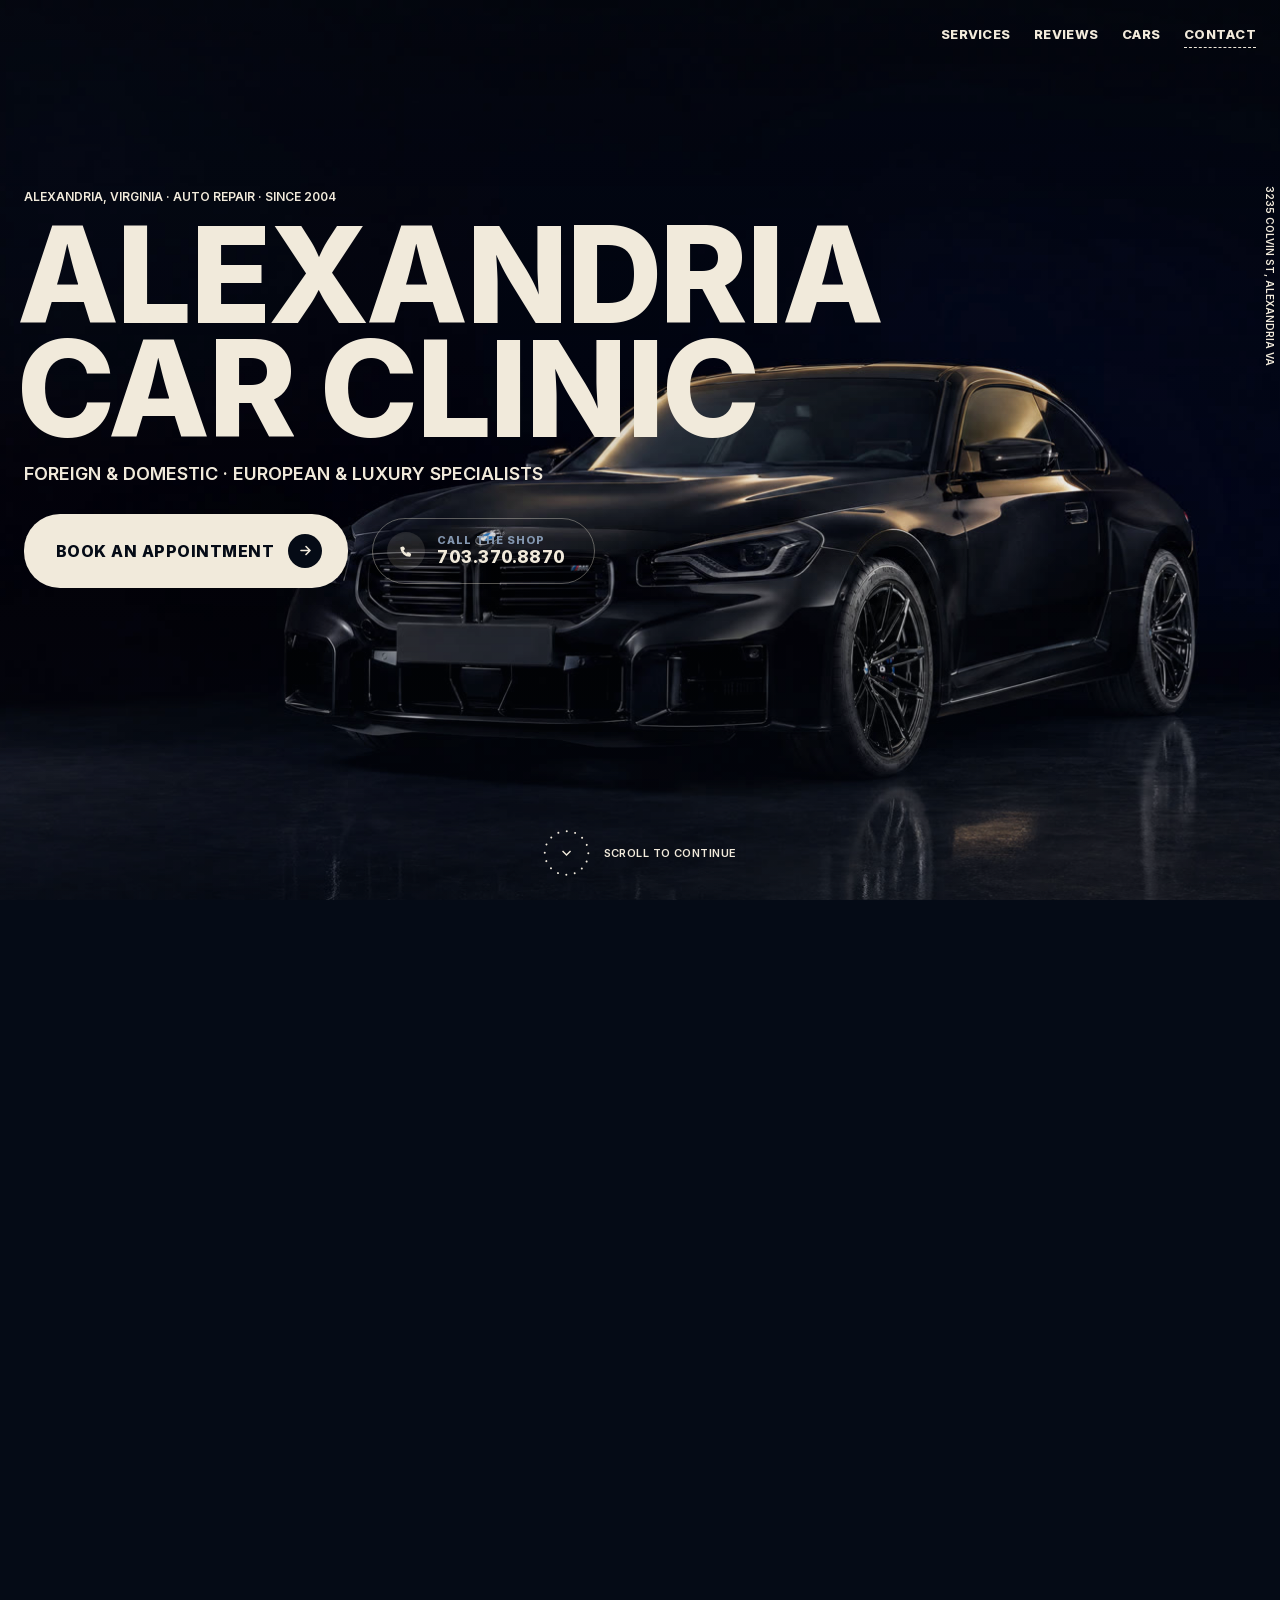
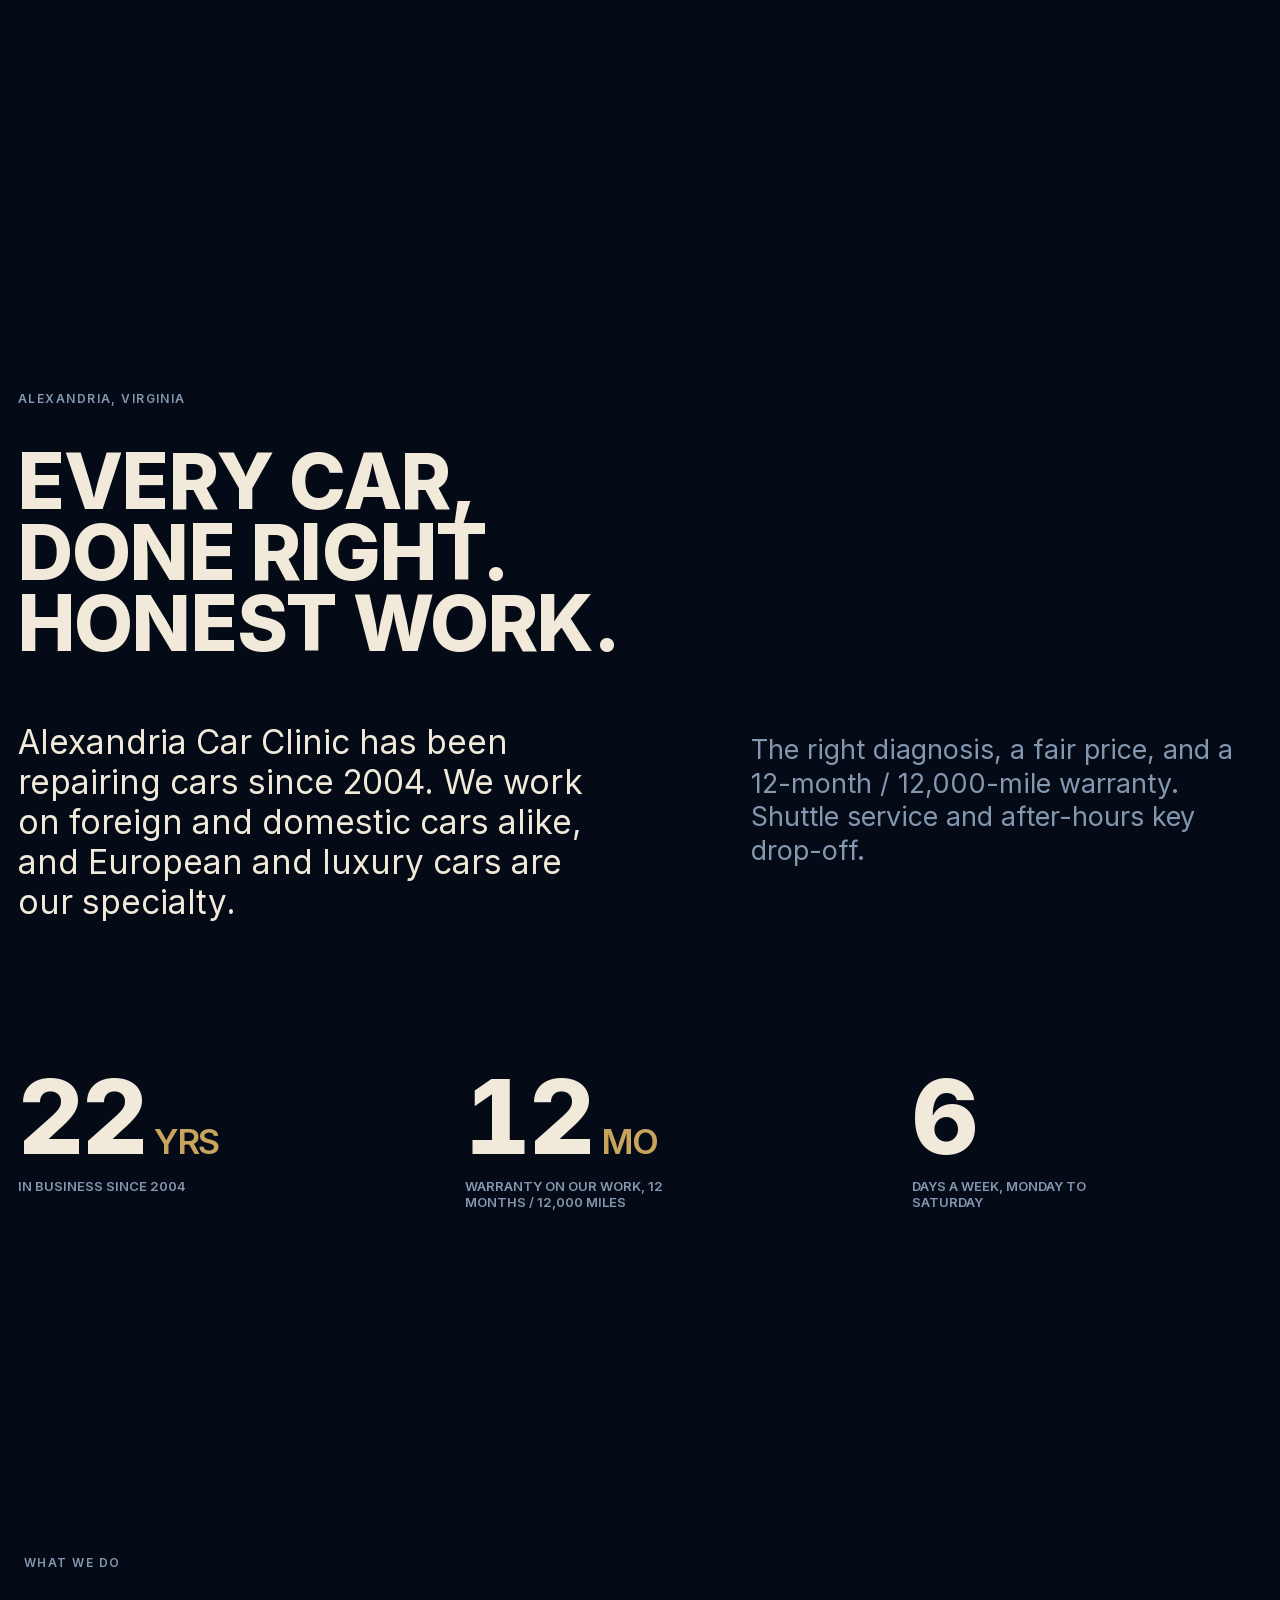
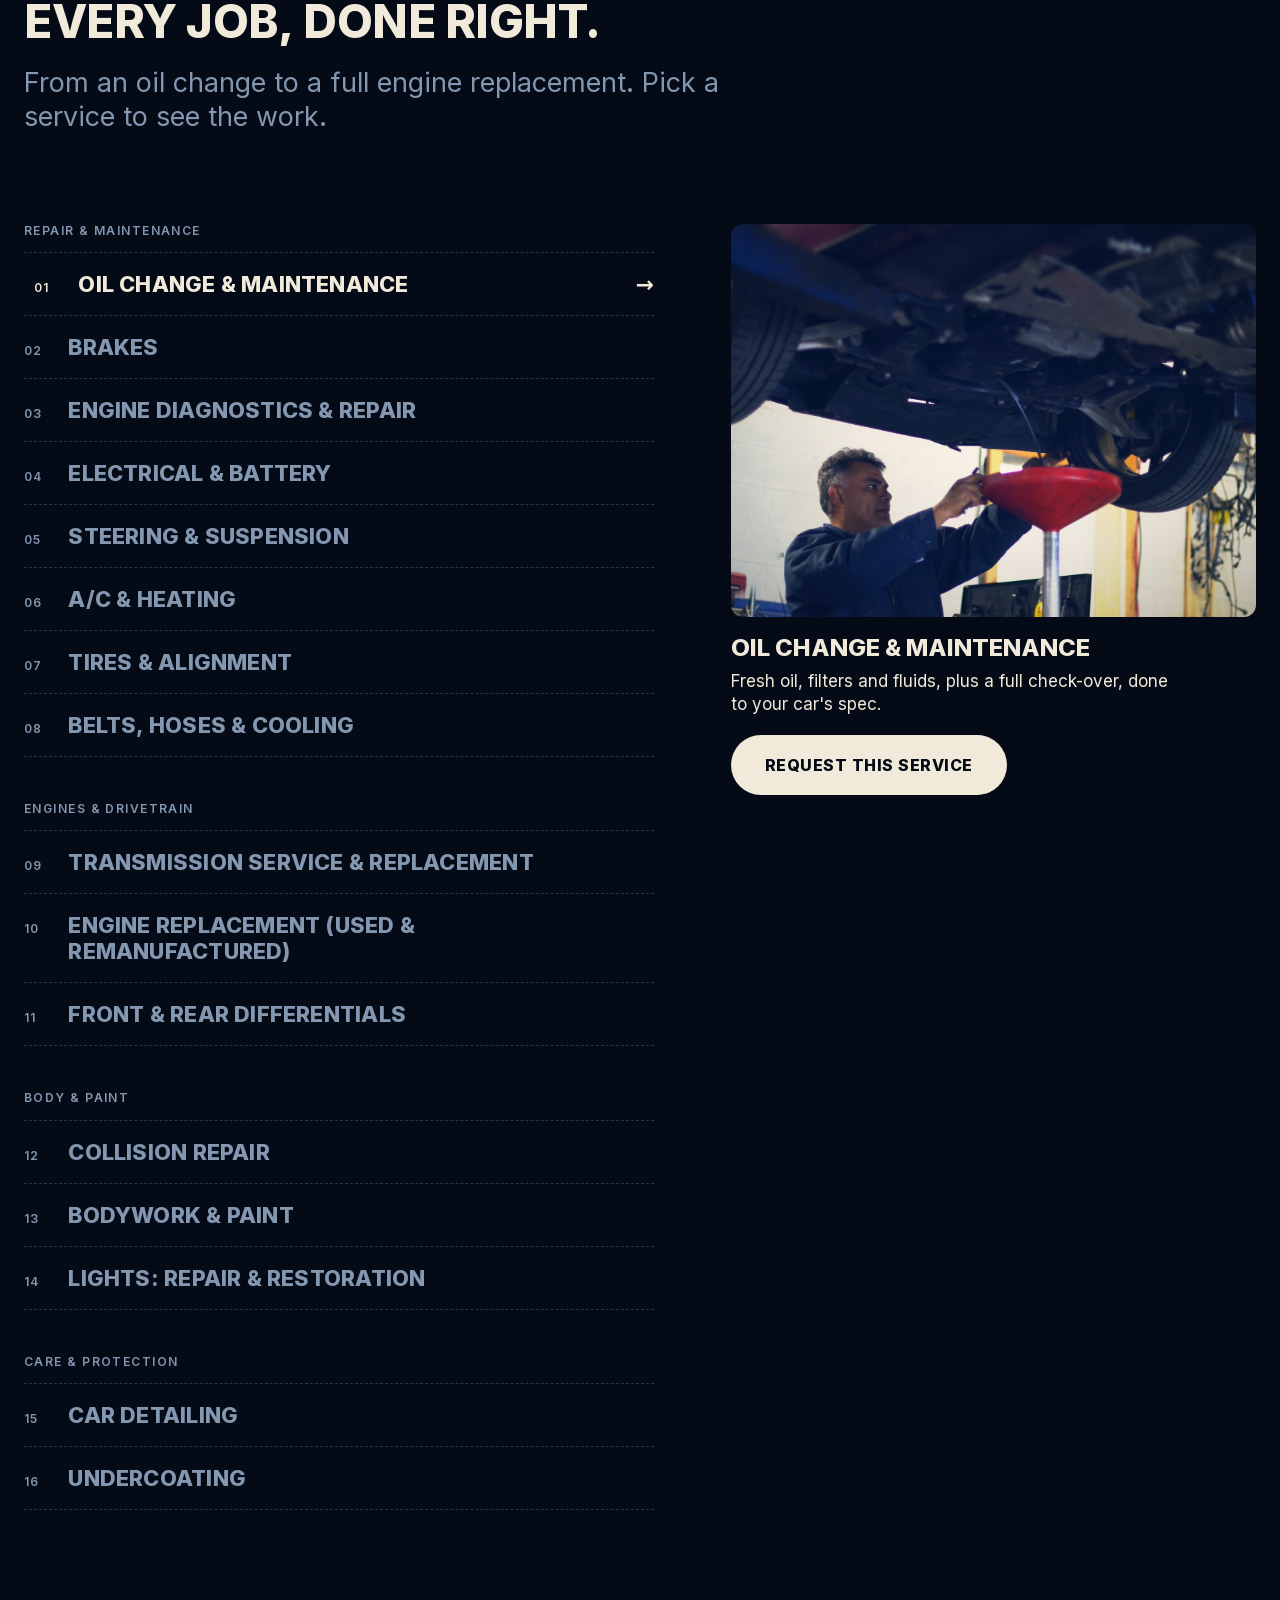
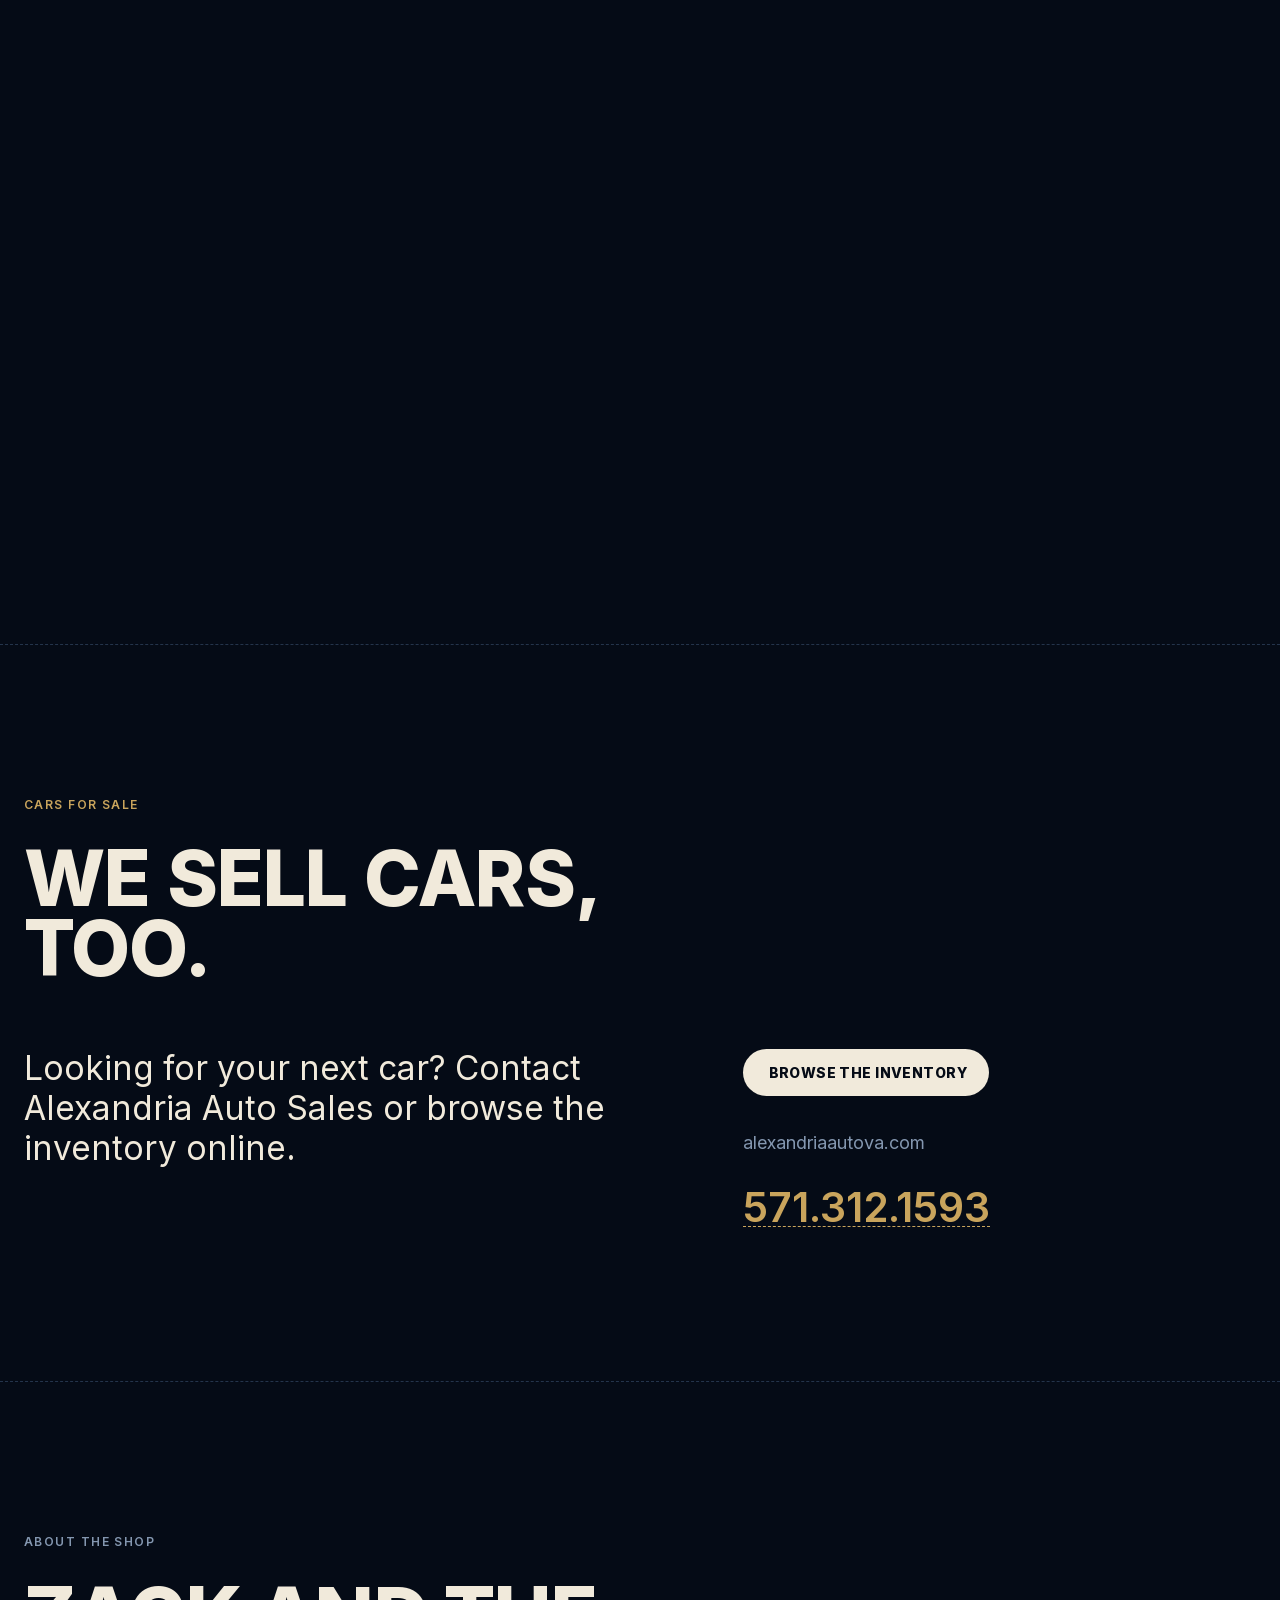
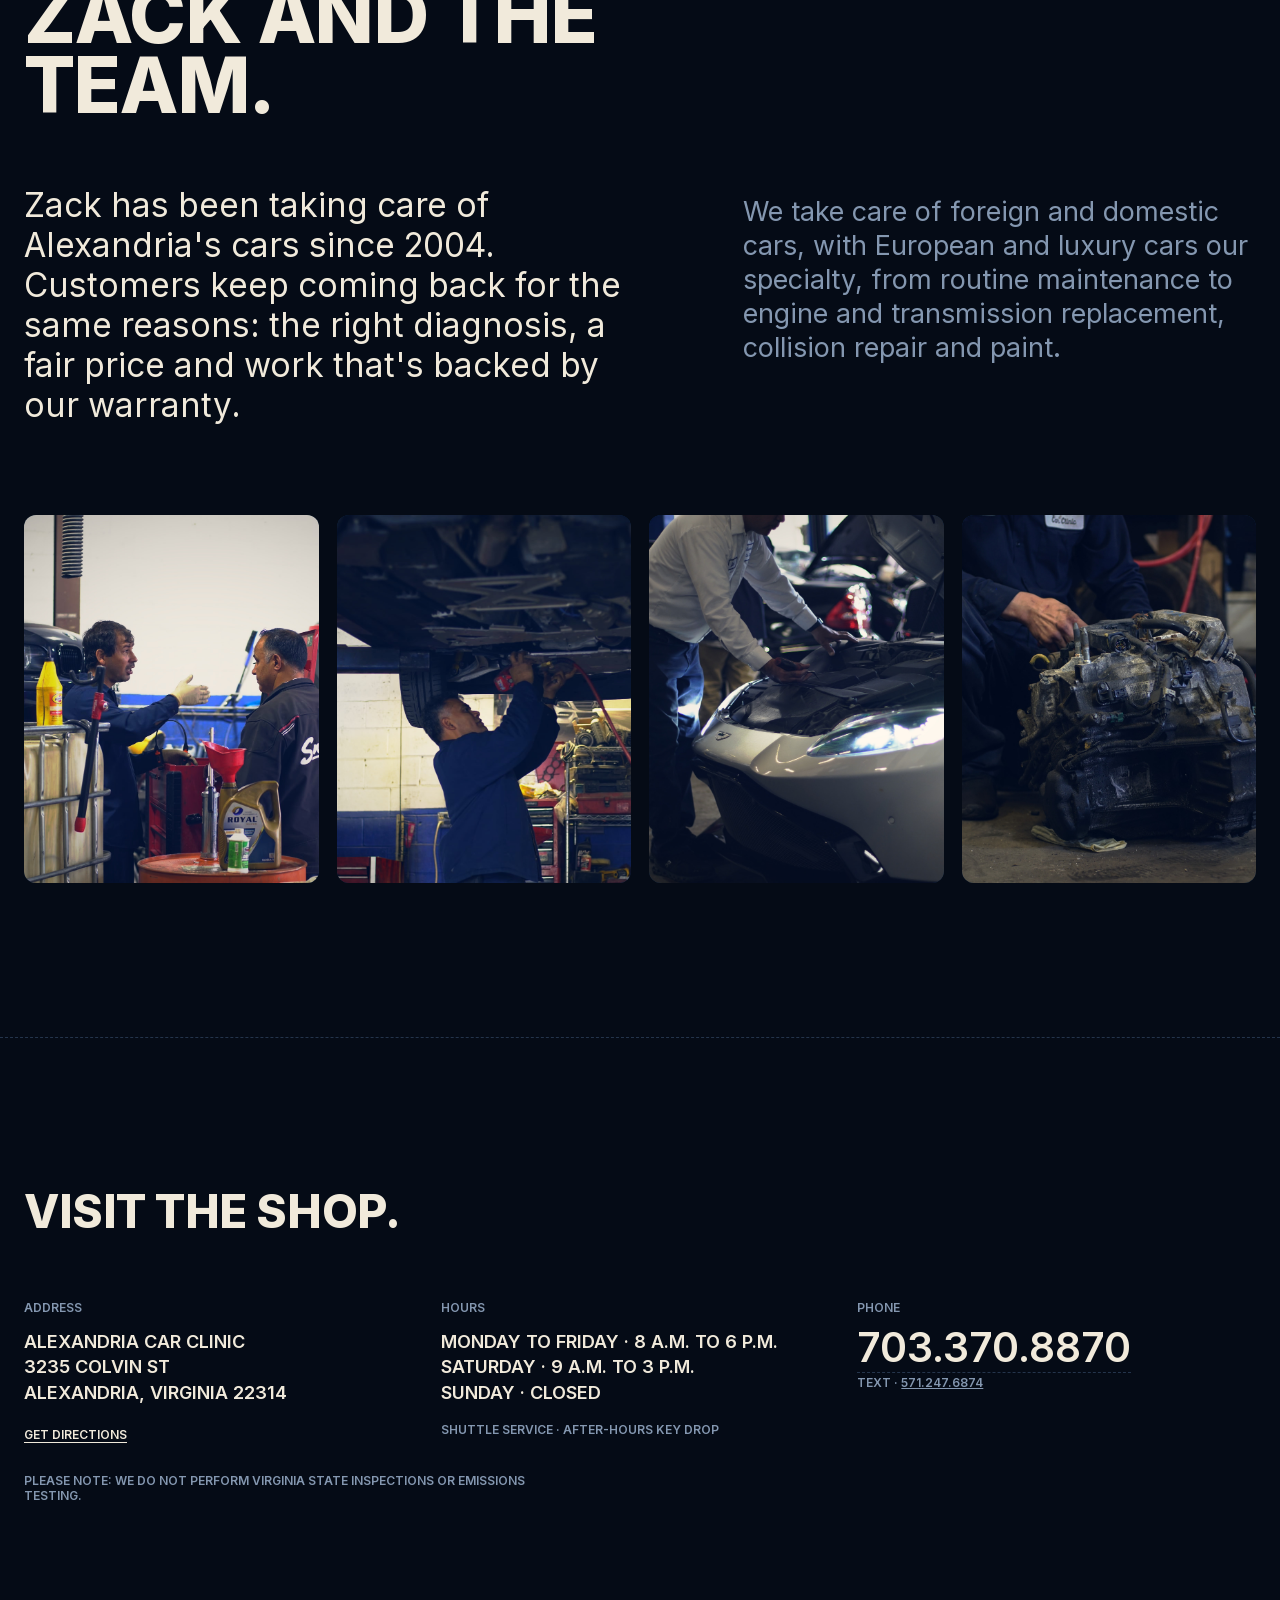
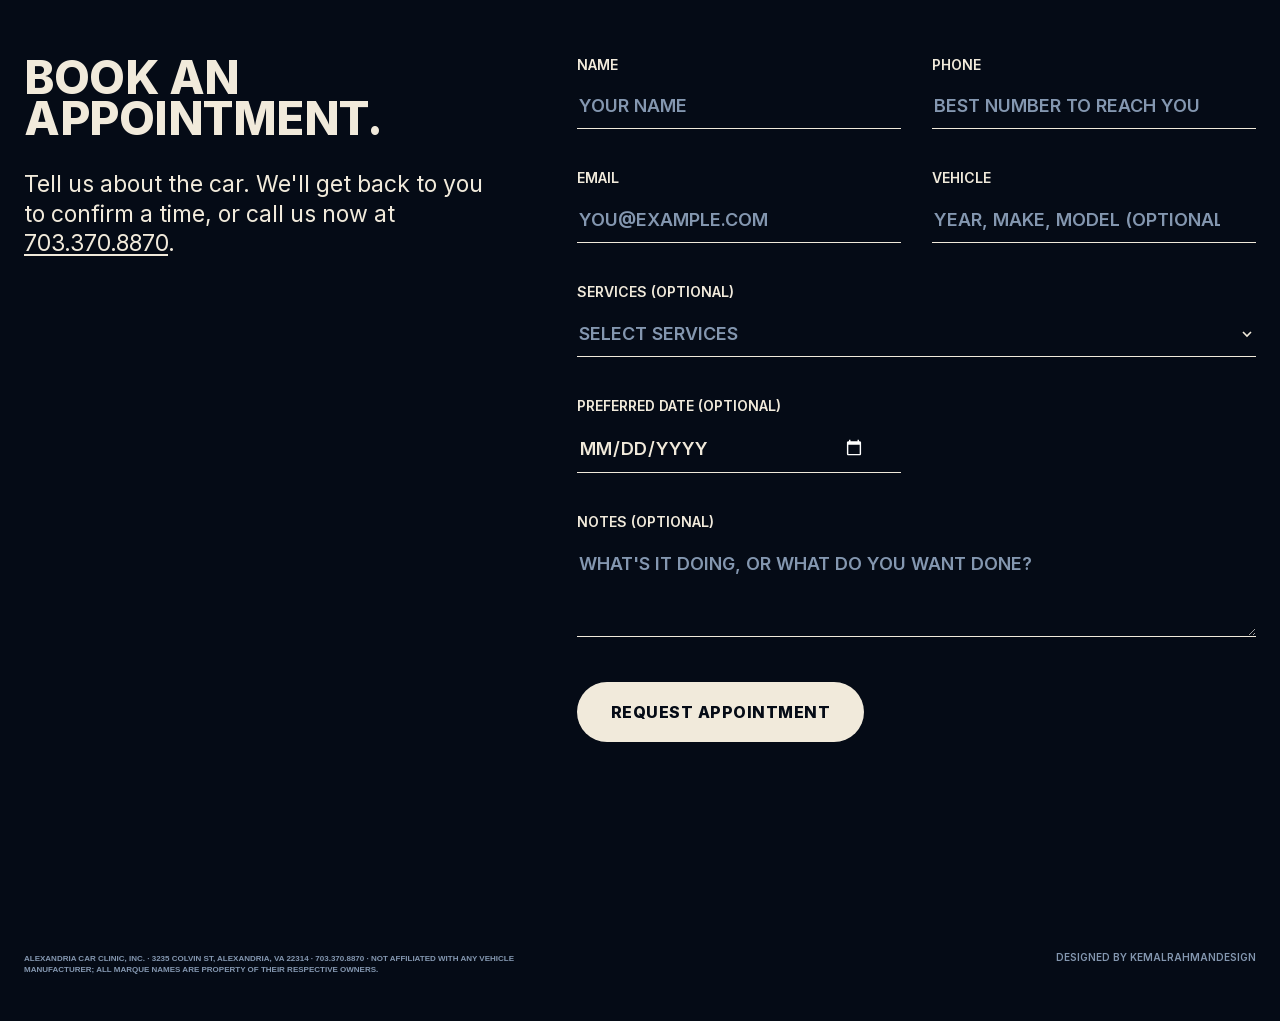
<file: index.html>
<!doctype html>
<html lang="en">
<head>
  <meta charset="utf-8">
  <meta name="viewport" content="width=device-width, initial-scale=1, viewport-fit=cover">
  <title>Alexandria Car Clinic | Auto Repair in Alexandria, VA, European &amp; Luxury Specialists</title>
  <meta name="description" content="Alexandria Car Clinic: auto repair in Alexandria, Virginia since 2004. Foreign and domestic cars, with European and luxury cars our specialty. 12-month / 12,000-mile warranty. Call 703.370.8870.">
  <link rel="canonical" href="https://alexandriacarclinic.com/">
  <meta property="og:type" content="website">
  <meta property="og:title" content="Alexandria Car Clinic, Auto Repair in Alexandria, VA">
  <meta property="og:description" content="Foreign and domestic auto repair, European and luxury specialists. Repair, engines, transmissions, collision, paint and detailing since 2004. 12-month / 12,000-mile warranty.">
  <meta property="og:url" content="https://alexandriacarclinic.com/">
  <meta property="og:image" content="https://alexandriacarclinic.com/media/hero-poster.jpg">
  <meta property="og:site_name" content="Alexandria Car Clinic">
  <meta property="og:image:alt" content="Alexandria Car Clinic">
  <meta name="twitter:card" content="summary_large_image">
  <meta name="theme-color" content="#050B16">
  <link rel="icon" href="data:image/svg+xml,%3Csvg xmlns='http://www.w3.org/2000/svg' viewBox='0 0 64 64'%3E%3Crect width='64' height='64' rx='14' fill='%23050B16'/%3E%3Ctext x='32' y='42' font-family='Arial,sans-serif' font-size='24' font-weight='800' fill='%23F1EADB' text-anchor='middle'%3EACC%3C/text%3E%3C/svg%3E">
  <link rel="stylesheet" href="fonts/inter.css">
  <link rel="stylesheet" href="css/tokens.css">
  <link rel="stylesheet" href="css/site.css?v=15">

  <script type="application/ld+json">
  {
    "@context": "https://schema.org",
    "@type": "AutoRepair",
    "name": "Alexandria Car Clinic",
    "url": "https://alexandriacarclinic.com/",
    "telephone": "+1-703-370-8870",
    "foundingDate": "2004",
    "description": "Foreign and domestic auto repair in Alexandria, Virginia, specializing in European and luxury cars.",
    "address": {
      "@type": "PostalAddress",
      "streetAddress": "3235 Colvin St",
      "addressLocality": "Alexandria",
      "addressRegion": "VA",
      "postalCode": "22314",
      "addressCountry": "US"
    },
    "openingHoursSpecification": [
      { "@type": "OpeningHoursSpecification", "dayOfWeek": ["Monday", "Tuesday", "Wednesday", "Thursday", "Friday"], "opens": "08:00", "closes": "18:00" },
      { "@type": "OpeningHoursSpecification", "dayOfWeek": "Saturday", "opens": "09:00", "closes": "15:00" }
    ],
    "image": "https://alexandriacarclinic.com/media/hero-poster.jpg",
    "priceRange": "$$",
    "areaServed": ["Alexandria, VA", "Arlington, VA", "Fairfax County, VA", "Washington, DC"],
    "knowsAbout": ["Auto repair", "European car repair", "Luxury car repair"],
    "makesOffer": [
      { "@type": "Offer", "itemOffered": { "@type": "Service", "name": "Oil change & maintenance" } },
      { "@type": "Offer", "itemOffered": { "@type": "Service", "name": "Brakes" } },
      { "@type": "Offer", "itemOffered": { "@type": "Service", "name": "Engine diagnostics & repair" } },
      { "@type": "Offer", "itemOffered": { "@type": "Service", "name": "Electrical & battery" } },
      { "@type": "Offer", "itemOffered": { "@type": "Service", "name": "Steering & suspension" } },
      { "@type": "Offer", "itemOffered": { "@type": "Service", "name": "A/C & heating" } },
      { "@type": "Offer", "itemOffered": { "@type": "Service", "name": "Tires & alignment" } },
      { "@type": "Offer", "itemOffered": { "@type": "Service", "name": "Belts, hoses & cooling" } },
      { "@type": "Offer", "itemOffered": { "@type": "Service", "name": "Transmission service & replacement" } },
      { "@type": "Offer", "itemOffered": { "@type": "Service", "name": "Engine replacement (used & remanufactured)" } },
      { "@type": "Offer", "itemOffered": { "@type": "Service", "name": "Front & rear differentials" } },
      { "@type": "Offer", "itemOffered": { "@type": "Service", "name": "Collision repair" } },
      { "@type": "Offer", "itemOffered": { "@type": "Service", "name": "Bodywork & paint" } },
      { "@type": "Offer", "itemOffered": { "@type": "Service", "name": "Headlight & tail light repair and restoration" } },
      { "@type": "Offer", "itemOffered": { "@type": "Service", "name": "Car detailing" } },
      { "@type": "Offer", "itemOffered": { "@type": "Service", "name": "Undercoating" } }
    ]
  }
  </script>

  <script>document.documentElement.classList.add('js');</script>
  <script src="js/motion.js?v=15" defer></script>
</head>
<body>

  <nav class="nav" aria-label="Primary">
    <a class="nav__wordmark" href="#top">Alexandria Car Clinic</a>
    <div class="nav__items">
      <a class="nav__item" href="#services" data-nav="services">Services</a>
      <a class="nav__item" href="#reviews" data-nav="reviews">Reviews</a>
      <a class="nav__item" href="#cars" data-nav="cars">Cars</a>
      <a class="nav__item" href="#contact" data-nav="contact">Contact</a>
    </div>
  </nav>

  <!-- HERO: the M2 drives off as you scroll -->
  <header class="pin pin--hero" id="top" data-pin data-pin-name="hero">
    <div class="pin__stage hero">
      <video
        class="hero__film"
        data-scrub
        muted
        playsinline
        webkit-playsinline
        preload="none"
        disablepictureinpicture
        aria-hidden="true"
        tabindex="-1"
      >
        <source src="media/hero.mp4" data-poster="media/hero-poster.jpg" type="video/mp4">
      </video>

      <div class="hero__lockup" data-hero-lockup>
        <p class="hero__tagline" data-intro-fade>Alexandria, Virginia · Auto repair · Since 2004</p>
        <h1 class="display" data-intro-words>Alexandria<br>Car Clinic</h1>
        <p class="hero__sub" data-intro-fade>Foreign &amp; domestic · European &amp; luxury specialists</p>
        <div class="hero__actions" data-intro-fade>
          <a class="cta cta--book" href="#book">
            <span class="cta__label">Book an appointment</span>
            <span class="cta__icon" aria-hidden="true">
              <svg width="15" height="15" viewBox="0 0 15 15"><path d="M3 7.5h9M8 3.5l4 4-4 4" fill="none" stroke="currentColor" stroke-width="1.6" stroke-linecap="round" stroke-linejoin="round"/></svg>
            </span>
          </a>
          <a class="cta cta--call" href="tel:+17033708870">
            <span class="cta__icon" aria-hidden="true">
              <svg width="14" height="14" viewBox="0 0 14 14"><path d="M4.6 2.3 5.8 4.6a.8.8 0 0 1-.2 1L4.5 6.6a7 7 0 0 0 2.9 2.9l1-1.1a.8.8 0 0 1 1-.2l2.3 1.2a.8.8 0 0 1 .4.9l-.4 1.7a1 1 0 0 1-1 .8A9.7 9.7 0 0 1 1.3 4a1 1 0 0 1 .8-1l1.7-.4a.8.8 0 0 1 .8.4z" fill="currentColor"/></svg>
            </span>
            <span class="cta__call">
              <span class="cta__call-label">Call the shop</span>
              <span class="cta__call-num">703.370.8870</span>
            </span>
          </a>
        </div>
      </div>

      <p class="hero__serial" data-intro-fade aria-hidden="true">3235 Colvin St, Alexandria VA</p>

      <div class="hero__cue" data-intro-fade data-hero-cue aria-hidden="true">
        <span class="hero__cue-badge">
          <span class="hero__cue-ring" data-cue-ring></span>
          <svg class="hero__cue-chevron" width="14" height="14" viewBox="0 0 14 14" aria-hidden="true"><path d="M3 5l4 4 4-4" fill="none" stroke="currentColor" stroke-width="1.4"/></svg>
        </span>
        <span class="hero__cue-text">Scroll<span class="hero__cue-more"> to continue</span></span>
      </div>
    </div>
  </header>

  <!-- STATEMENT -->
  <section class="statement">
    <p class="label statement__kicker" data-reveal>Alexandria, Virginia</p>
    <h2 class="heading statement__heading" data-split>Every car, done right.<br>Honest work.</h2>

    <div class="statement__cols">
      <p class="voice statement__lead" data-split-soft>Alexandria Car Clinic has been repairing cars since 2004. We work on foreign and domestic cars alike, and European and luxury cars are our specialty.</p>
      <p class="voice statement__second" data-split-soft>The right diagnosis, a fair price, and a 12-month / 12,000-mile warranty. Shuttle service and after-hours key drop-off.</p>
    </div>

    <div class="statement__stats">
      <div class="stat" data-reveal>
        <hr class="divider stat__rule" data-draw>
        <span class="stat__value"><span data-countup data-to="22">0</span><span class="stat__suffix">yrs</span></span>
        <span class="stat__label">In business since 2004</span>
      </div>
      <div class="stat" data-reveal data-reveal-delay="80">
        <hr class="divider stat__rule" data-draw>
        <span class="stat__value"><span data-countup data-to="12">0</span><span class="stat__suffix">mo</span></span>
        <span class="stat__label">Warranty on our work, 12 months / 12,000 miles</span>
      </div>
      <div class="stat" data-reveal data-reveal-delay="160">
        <hr class="divider stat__rule" data-draw>
        <span class="stat__value"><span data-countup data-to="6">0</span></span>
        <span class="stat__label">Days a week, Monday to Saturday</span>
      </div>
    </div>
  </section>

  <!-- SERVICES: one index, one image stage. No per-service pages. -->
  <section class="services" id="services" aria-label="Services">
    <div class="services__head">
      <p class="label services__kicker" data-reveal>What we do</p>
      <h2 class="heading" data-split>Every job, done right.</h2>
      <p class="voice services__intro" data-reveal>From an oil change to a full engine replacement. Pick a service to see the work.</p>
    </div>

    <div class="svc" data-svc-root>
      <div class="svc-groups">
        <div class="svc-group">
          <p class="label svc-group__label">Repair &amp; maintenance</p>
          <ul class="svc-list">
            <li class="svc-item" data-svc data-name="Oil change &amp; maintenance" data-img="media/services/oil-change.jpg?v=15" data-desc="Fresh oil, filters and fluids, plus a full check-over, done to your car's spec.">
              <button class="svc-row" type="button" aria-expanded="false"><span class="svc-row__index">01</span><span class="svc-row__name">Oil change &amp; maintenance</span><span class="svc-row__arrow" aria-hidden="true">→</span></button>
              <div class="svc-panel"></div>
            </li>
            <li class="svc-item" data-svc data-name="Brakes" data-img="media/services/brakes.jpg?v=15" data-desc="Pads, rotors, calipers and brake fluid, inspected and replaced to spec.">
              <button class="svc-row" type="button" aria-expanded="false"><span class="svc-row__index">02</span><span class="svc-row__name">Brakes</span><span class="svc-row__arrow" aria-hidden="true">→</span></button>
              <div class="svc-panel"></div>
            </li>
            <li class="svc-item" data-svc data-name="Engine diagnostics &amp; repair" data-img="media/services/engine-diagnostics.jpg?v=15" data-desc="Computerized diagnostics to find the real cause before any repair starts.">
              <button class="svc-row" type="button" aria-expanded="false"><span class="svc-row__index">03</span><span class="svc-row__name">Engine diagnostics &amp; repair</span><span class="svc-row__arrow" aria-hidden="true">→</span></button>
              <div class="svc-panel"></div>
            </li>
            <li class="svc-item" data-svc data-name="Electrical &amp; battery" data-img="media/services/electrical-battery.jpg?v=15" data-desc="Battery testing and replacement, charging system, wiring and warning-light faults.">
              <button class="svc-row" type="button" aria-expanded="false"><span class="svc-row__index">04</span><span class="svc-row__name">Electrical &amp; battery</span><span class="svc-row__arrow" aria-hidden="true">→</span></button>
              <div class="svc-panel"></div>
            </li>
            <li class="svc-item" data-svc data-name="Steering &amp; suspension" data-img="media/services/steering-suspension.jpg?v=15" data-desc="Shocks, struts, control arms and steering parts for a tight, quiet ride.">
              <button class="svc-row" type="button" aria-expanded="false"><span class="svc-row__index">05</span><span class="svc-row__name">Steering &amp; suspension</span><span class="svc-row__arrow" aria-hidden="true">→</span></button>
              <div class="svc-panel"></div>
            </li>
            <li class="svc-item" data-svc data-name="A/C &amp; heating" data-img="media/services/ac-heating.jpg?v=15" data-desc="Cooling and heating systems tested, recharged and repaired.">
              <button class="svc-row" type="button" aria-expanded="false"><span class="svc-row__index">06</span><span class="svc-row__name">A/C &amp; heating</span><span class="svc-row__arrow" aria-hidden="true">→</span></button>
              <div class="svc-panel"></div>
            </li>
            <li class="svc-item" data-svc data-name="Tires &amp; alignment" data-img="media/services/tires-alignment.jpg?v=15" data-desc="Tire sales and installation, with computerized alignment for domestic and foreign cars.">
              <button class="svc-row" type="button" aria-expanded="false"><span class="svc-row__index">07</span><span class="svc-row__name">Tires &amp; alignment</span><span class="svc-row__arrow" aria-hidden="true">→</span></button>
              <div class="svc-panel"></div>
            </li>
            <li class="svc-item" data-svc data-name="Belts, hoses &amp; cooling" data-img="media/services/belts-hoses-cooling.jpg?v=15" data-desc="Belts and hoses inspected and replaced, cooling system maintained and pressure tested.">
              <button class="svc-row" type="button" aria-expanded="false"><span class="svc-row__index">08</span><span class="svc-row__name">Belts, hoses &amp; cooling</span><span class="svc-row__arrow" aria-hidden="true">→</span></button>
              <div class="svc-panel"></div>
            </li>
          </ul>
        </div>

        <div class="svc-group">
          <p class="label svc-group__label">Engines &amp; drivetrain</p>
          <ul class="svc-list">
            <li class="svc-item" data-svc data-name="Transmission service &amp; replacement" data-img="media/services/transmission-replacement.jpg?v=15" data-desc="From fluid service and diagnosis to a remanufactured or used transmission, installed and tested.">
              <button class="svc-row" type="button" aria-expanded="false"><span class="svc-row__index">09</span><span class="svc-row__name">Transmission service &amp; replacement</span><span class="svc-row__arrow" aria-hidden="true">→</span></button>
              <div class="svc-panel"></div>
            </li>
            <li class="svc-item" data-svc data-name="Engine replacement (used &amp; remanufactured)" data-img="media/services/engine-replacement.jpg?v=15" data-desc="Quality used or remanufactured engines, professionally installed.">
              <button class="svc-row" type="button" aria-expanded="false"><span class="svc-row__index">10</span><span class="svc-row__name">Engine replacement (used &amp; remanufactured)</span><span class="svc-row__arrow" aria-hidden="true">→</span></button>
              <div class="svc-panel"></div>
            </li>
            <li class="svc-item" data-svc data-name="Front &amp; rear differentials" data-img="media/services/differentials.jpg?v=15" data-desc="Differential repair and replacement, front and rear.">
              <button class="svc-row" type="button" aria-expanded="false"><span class="svc-row__index">11</span><span class="svc-row__name">Front &amp; rear differentials</span><span class="svc-row__arrow" aria-hidden="true">→</span></button>
              <div class="svc-panel"></div>
            </li>
          </ul>
        </div>

        <div class="svc-group">
          <p class="label svc-group__label">Body &amp; paint</p>
          <ul class="svc-list">
            <li class="svc-item" data-svc data-name="Collision repair" data-img="media/services/collision-repair.jpg?v=15" data-desc="Collision repair to get your car back to factory shape.">
              <button class="svc-row" type="button" aria-expanded="false"><span class="svc-row__index">12</span><span class="svc-row__name">Collision repair</span><span class="svc-row__arrow" aria-hidden="true">→</span></button>
              <div class="svc-panel"></div>
            </li>
            <li class="svc-item" data-svc data-name="Bodywork &amp; paint" data-img="media/services/bodywork-paint.jpg?v=15" data-desc="Dent and panel work, with paint matched and finished to blend.">
              <button class="svc-row" type="button" aria-expanded="false"><span class="svc-row__index">13</span><span class="svc-row__name">Bodywork &amp; paint</span><span class="svc-row__arrow" aria-hidden="true">→</span></button>
              <div class="svc-panel"></div>
            </li>
            <li class="svc-item" data-svc data-name="Lights: repair &amp; restoration" data-img="media/services/lights.jpg?v=15" data-desc="Headlight and tail light repair, replacement and lens restoration, so they look and work like new.">
              <button class="svc-row" type="button" aria-expanded="false"><span class="svc-row__index">14</span><span class="svc-row__name">Lights: repair &amp; restoration</span><span class="svc-row__arrow" aria-hidden="true">→</span></button>
              <div class="svc-panel"></div>
            </li>
          </ul>
        </div>

        <div class="svc-group">
          <p class="label svc-group__label">Care &amp; protection</p>
          <ul class="svc-list">
            <li class="svc-item" data-svc data-name="Car detailing" data-img="media/services/detailing.jpg?v=15" data-desc="Interior and exterior detailing, from a deep clean to a full polish.">
              <button class="svc-row" type="button" aria-expanded="false"><span class="svc-row__index">15</span><span class="svc-row__name">Car detailing</span><span class="svc-row__arrow" aria-hidden="true">→</span></button>
              <div class="svc-panel"></div>
            </li>
            <li class="svc-item" data-svc data-name="Undercoating" data-img="media/services/undercoating.jpg?v=15" data-desc="Rust-protective undercoating for all vehicles.">
              <button class="svc-row" type="button" aria-expanded="false"><span class="svc-row__index">16</span><span class="svc-row__name">Undercoating</span><span class="svc-row__arrow" aria-hidden="true">→</span></button>
              <div class="svc-panel"></div>
            </li>
          </ul>
        </div>
      </div>

      <!-- desktop image stage: shows the active service -->
      <aside class="svc-stage" aria-live="polite">
        <div class="photo svc-stage__frame" data-label="Photo coming soon" data-svc-frame>
          <img data-svc-img alt="" decoding="async">
        </div>
        <div class="svc-stage__meta">
          <h3 class="svc-stage__name" data-svc-name></h3>
          <p class="svc-stage__desc" data-svc-desc></p>
          <div class="svc-actions">
            <button class="btn-pill" type="button" data-request-svc>Request this service</button>
          </div>
        </div>
      </aside>
    </div>
  </section>

  <!-- THE LIFT: the AMG rises while reviews pop up over the film.
       Reviews are verbatim excerpts of real customer reviews (cuts marked with an ellipsis; Allen's grammar lightly cleaned, given in person). -->
  <section class="pin pin--lift" id="reviews" data-pin data-pin-name="lift" aria-label="Reviews">
    <div class="pin__stage">
      <video
        class="pin__film"
        data-scrub
        data-scrub-reverse
        muted
        playsinline
        webkit-playsinline
        preload="none"
        disablepictureinpicture
        poster="media/lift-poster.jpg"
        aria-hidden="true"
        tabindex="-1"
      >
        <source src="media/lift.mp4" type="video/mp4">
      </video>
      <div class="pin__caption pin__caption--top" data-pin-caption>
        <p class="label">Reviews</p>
        <h2 class="heading heading--sm">What our customers say.</h2>
      </div>
      <div class="lift-reviews" aria-label="Customer reviews">
        <div class="review-card review-card--0" data-review-card>
          <span class="review-card__stars" aria-label="5 out of 5 stars">★★★★★</span>
          <blockquote class="review-card__quote">&ldquo;I&rsquo;ve been coming to Zack for the past 15 years. He doesn&rsquo;t keep your car for days; you get it back quickly. I love his guarantee: if there&rsquo;s ever a problem, you can return it and he&rsquo;ll fix it for free. &hellip; He actually cares about his customers.&rdquo;</blockquote>
          <p class="review-card__meta">Allen, customer</p>
        </div>
        <div class="review-card review-card--1" data-review-card>
          <span class="review-card__stars" aria-label="5 out of 5 stars">★★★★★</span>
          <blockquote class="review-card__quote">&ldquo;Zak was prompt, fair, timely, and honest. Everything you could wish for in a shop. &hellip; He&rsquo;s the real deal, and so hard to find these days.&rdquo;</blockquote>
          <p class="review-card__meta">Will R., Google review</p>
        </div>
        <div class="review-card review-card--2" data-review-card>
          <span class="review-card__stars" aria-label="5 out of 5 stars">★★★★★</span>
          <blockquote class="review-card__quote">&ldquo;Awesome professional people and fast service!!! Zak is very kind, considerate, patient and always there to help anyone.&rdquo;</blockquote>
          <p class="review-card__meta">Shegofa N., Google review</p>
        </div>
        <div class="review-card review-card--3" data-review-card>
          <span class="review-card__stars" aria-label="5 out of 5 stars">★★★★★</span>
          <blockquote class="review-card__quote">&ldquo;I went to Zack for a second opinion and he told me my transmission was in good condition and it ended up being a completely diff issue. Zack saved me thousands of dollars.&rdquo;</blockquote>
          <p class="review-card__meta">Naara P., Google review</p>
        </div>
        <div class="review-card review-card--4" data-review-card>
          <span class="review-card__stars" aria-label="5 out of 5 stars">★★★★★</span>
          <blockquote class="review-card__quote">&ldquo;Zach got me an estimate quickly for a water pump &amp; thermostat replacement for my X3, promised it back by Monday, then managed to turn the job in time for me to pick it up on Saturday.&rdquo;</blockquote>
          <p class="review-card__meta">Ryburn R., Google review</p>
        </div>
        <div class="review-card review-card--5" data-review-card>
          <span class="review-card__stars" aria-label="5 out of 5 stars">★★★★★</span>
          <blockquote class="review-card__quote">&ldquo;I&rsquo;ve been a customer of Alexandria Car Clinic for over 20 yrs &hellip; I know I will get quality service and very reasonable prices without having to worry about unnecessary charges added on.&rdquo;</blockquote>
          <p class="review-card__meta">T. Hayes, Google review</p>
        </div>
        <div class="review-card review-card--6" data-review-card>
          <span class="review-card__stars" aria-label="5 out of 5 stars">★★★★★</span>
          <blockquote class="review-card__quote">&ldquo;Zack and the whole team are pros and very friendly. Got my Car wheel rotors replaced and fixed same day! No appointment!!!&rdquo;</blockquote>
          <p class="review-card__meta">Yahu E., Google review</p>
        </div>
      </div>
      <p class="lift__hint label" data-lift-hint aria-hidden="true">Keep scrolling</p>
      <div class="pin__fade" data-pin-fade aria-hidden="true"></div>
    </div>
  </section>

  <!-- CARS FOR SALE -->
  <section class="cars" id="cars" aria-label="Cars for sale">
    <p class="label label--accent cars__kicker" data-reveal>Cars for sale</p>
    <h2 class="heading cars__heading" data-split>We sell cars, too.</h2>

    <div class="cars__cols">
      <p class="voice cars__lead" data-split-soft>Looking for your next car? Contact Alexandria Auto Sales or browse the inventory online.</p>
      <div class="cars__contact" data-reveal>
        <a class="btn-pill" href="https://alexandriaautova.com" target="_blank" rel="noopener">Browse the inventory</a>
        <p class="cars__url">alexandriaautova.com</p>
        <a class="cars__phone" href="tel:+15713121593">571.312.1593</a>
      </div>
    </div>
  </section>

  <!-- ABOUT -->
  <section class="about" id="about" aria-label="About the shop">
    <p class="label about__kicker" data-reveal>About the shop</p>
    <h2 class="heading about__heading" data-split>Zack and the team.</h2>

    <div class="about__cols">
      <p class="voice about__lead" data-split-soft>Zack has been taking care of Alexandria's cars since 2004. Customers keep coming back for the same reasons: the right diagnosis, a fair price and work that's backed by our warranty.</p>
      <p class="voice about__second" data-split-soft>We take care of foreign and domestic cars, with European and luxury cars our specialty, from routine maintenance to engine and transmission replacement, collision repair and paint.</p>
    </div>

    <!-- team photos: drop files in media/team/ (see README) -->
    <div class="team">
      <figure class="photo" data-label="Team photo" data-photo><img src="media/team/team-1.jpg?v=15" alt="Two Alexandria Car Clinic technicians talking in the shop" loading="lazy" decoding="async"></figure>
      <figure class="photo" data-label="Team photo" data-photo><img src="media/team/team-2.jpg?v=15" alt="A technician using an impact gun under a car on the lift" loading="lazy" decoding="async"></figure>
      <figure class="photo" data-label="Team photo" data-photo><img src="media/team/team-3.jpg?v=15" alt="A technician working on the underside of a car" loading="lazy" decoding="async"></figure>
      <figure class="photo" data-label="Team photo" data-photo><img src="media/team/team-4.jpg?v=15" alt="A technician with a transmission pulled from a car" loading="lazy" decoding="async"></figure>
    </div>
  </section>

  <!-- CONTACT -->
  <section class="visit contact" id="contact" aria-label="Contact and hours">
    <h2 class="heading" data-split>Visit the shop.</h2>

    <div class="visit__grid">
      <div class="visit__block" data-reveal>
        <p class="label visit__label">Address</p>
        <address class="visit__value">
          Alexandria Car Clinic<br>
          3235 Colvin St<br>
          Alexandria, Virginia 22314
        </address>
        <a class="link-underline" href="https://maps.google.com/?q=3235+Colvin+St+Alexandria+VA+22314" target="_blank" rel="noopener">Get directions</a>
      </div>

      <div class="visit__block" data-reveal data-reveal-delay="60">
        <p class="label visit__label">Hours</p>
        <p class="visit__value">
          Monday to Friday · 8 a.m. to 6 p.m.<br>
          Saturday · 9 a.m. to 3 p.m.<br>
          Sunday · Closed
        </p>
        <p class="label">Shuttle service · After-hours key drop</p>
      </div>

      <div class="visit__block" data-reveal data-reveal-delay="120">
        <p class="label visit__label">Phone</p>
        <p class="visit__value">
          <a class="visit__phone" href="tel:+17033708870">703.370.8870</a><br>
          <!-- TODO confirm with Zack: this is the number from the old site; he asked for a cell number for texting -->
          <span class="visit__text">Text · <a href="sms:+15712476874">571.247.6874</a></span>
        </p>
      </div>
    </div>

    <p class="visit__note" data-reveal data-reveal-delay="180">Please note: we do not perform Virginia state inspections or emissions testing.</p>
  </section>

  <section class="book" id="book" aria-label="Book an appointment">
    <div class="book__intro">
      <h2 class="heading" data-split>Book an appointment.</h2>
      <p class="voice book__note" data-reveal>Tell us about the car. We'll get back to you to confirm a time, or call us now at <a href="tel:+17033708870">703.370.8870</a>.</p>
    </div>

    <!-- Booking form -> Web3Forms (https://web3forms.com), which emails each request to the shop's inbox
         (alexcar39@gmail.com). The access key is tied to that inbox and is safe to publish: it can only send there. -->
    <form class="book__form" data-book-form data-endpoint="https://api.web3forms.com/submit" novalidate>
      <input type="hidden" name="access_key" value="f63b4207-3359-4537-8d9b-69c135cb52e1">
      <input type="hidden" name="subject" value="New appointment request (website)">
      <input type="hidden" name="from_name" value="Alexandria Car Clinic website">
      <input type="checkbox" name="botcheck" tabindex="-1" autocomplete="off" aria-hidden="true" style="position:absolute;left:-9999px;opacity:0">
      <div class="field" data-reveal>
        <label class="label field__label" for="f-name">Name</label>
        <input id="f-name" name="name" type="text" autocomplete="name" placeholder="Your name" required>
      </div>
      <div class="field" data-reveal data-reveal-delay="40">
        <label class="label field__label" for="f-phone">Phone</label>
        <input id="f-phone" name="phone" type="tel" autocomplete="tel" placeholder="Best number to reach you" required>
      </div>
      <div class="field" data-reveal data-reveal-delay="80">
        <label class="label field__label" for="f-email">Email</label>
        <input id="f-email" name="email" type="email" autocomplete="email" placeholder="you@example.com" required>
      </div>
      <div class="field" data-reveal data-reveal-delay="120">
        <label class="label field__label" for="f-vehicle">Vehicle</label>
        <input id="f-vehicle" name="vehicle" type="text" placeholder="Year, make, model (optional)">
      </div>
      <div class="field field--wide" data-reveal data-reveal-delay="160">
        <span class="label field__label" id="f-service-label">Services (optional)</span>
        <div class="msel" data-msel>
          <button class="msel__btn" type="button" aria-haspopup="true" aria-expanded="false" aria-labelledby="f-service-label" data-msel-btn>
            <span class="msel__value" data-msel-value>Select services</span>
            <svg class="msel__chev" width="14" height="14" viewBox="0 0 14 14" aria-hidden="true"><path d="M3 5l4 4 4-4" fill="none" stroke="currentColor" stroke-width="1.6"/></svg>
          </button>
          <div class="msel__panel" role="group" aria-labelledby="f-service-label" data-msel-panel data-svc-chips hidden></div>
        </div>
      </div>
      <div class="field" data-reveal data-reveal-delay="200">
        <label class="label field__label" for="f-date">Preferred date (optional)</label>
        <input id="f-date" name="date" type="date">
      </div>
      <div class="field" data-reveal data-reveal-delay="240">
        <label class="label field__label" for="f-notes">Notes (optional)</label>
        <textarea id="f-notes" name="notes" rows="2" placeholder="What's it doing, or what do you want done?"></textarea>
      </div>
      <div class="book__actions" data-reveal data-reveal-delay="280">
        <button class="btn-pill" type="submit">Request appointment</button>
        <p class="book__error" data-book-error role="alert" hidden></p>
      </div>
    </form>

    <div class="book__done" data-book-done hidden>
      <h3 class="heading">Request received.</h3>
      <p class="voice">We'll be in touch to confirm a time. Need us sooner? <a href="tel:+17033708870">703.370.8870</a>.</p>
    </div>
  </section>

  <footer class="footer">
    <hr class="divider" data-draw>
    <div class="footer__row">
      <p class="footer__legal">Alexandria Car Clinic, Inc. · 3235 Colvin St, Alexandria, VA 22314 · 703.370.8870 · Not affiliated with any vehicle manufacturer; all marque names are property of their respective owners.</p>
      <p class="footer__credit">Designed by KemalRahmanDesign</p>
    </div>
  </footer>

  <!-- Mobile quick-book pill -->
  <a class="book-pill" href="#book" data-book-pill>Book</a>

</body>
</html>
</file>
<file: fonts/inter.css>
/* Inter, self-hosted. v20 from the Google Fonts css2 API is a variable
   font: one file covers every weight, so 400/600/800 all resolve here. */
@font-face {
  font-family: 'Inter';
  font-style: normal;
  font-weight: 100 900;
  font-display: swap;
  src: url(inter-var.woff2) format('woff2');
  unicode-range: U+0000-00FF, U+0131, U+0152-0153, U+02BB-02BC, U+02C6, U+02DA, U+02DC, U+0304, U+0308, U+0329, U+2000-206F, U+20AC, U+2122, U+2191, U+2193, U+2212, U+2215, U+FEFF, U+FFFD;
}
</file>
<file: css/tokens.css>
/* ALEXANDRIA CAR CLINIC — design tokens
   ORYZO structure (see docs/design/DESIGN.md), midnight-navy palette. */
:root {
  /* Colors */
  --color-ivory: #F1EADB;
  --color-midnight: #050B16;
  --color-uniform-navy: #0F2A4A;
  --color-steel-line: #24344B;
  --color-slate: #8497B0;
  --color-brass: #C9A45C;

  /* Typography — Font Families */
  --font-display: 'Inter', ui-sans-serif, system-ui, -apple-system, BlinkMacSystemFont, "Segoe UI", Roboto, sans-serif;
  --font-legal: 'Arial', ui-sans-serif, system-ui, sans-serif;

  /* Typography — Scale */
  --text-subheading: 18px;
  --leading-subheading: 1;
  --text-heading-sm: 24px;
  --leading-heading-sm: 1.09;
  --text-body: 29px;
  --leading-body: 1.26;
  --text-heading: 41px;
  --leading-heading: 0.9;
  --text-display: 51px;
  --leading-display: 0.9;

  /* Typography — Weights (same bolder pass as the Loco build) */
  --font-weight-regular: 400;
  --font-weight-medium: 600;
  --font-weight-bold: 800;

  /* Spacing */
  --spacing-6: 6px;
  --spacing-8: 8px;
  --spacing-9: 9px;
  --spacing-10: 10px;
  --spacing-12: 12px;
  --spacing-14: 14px;
  --spacing-18: 18px;
  --spacing-24: 24px;
  --spacing-31: 31px;
  --spacing-41: 41px;
  --spacing-45: 45px;
  --spacing-68: 68px;
  --spacing-204: 204px;

  /* Layout */
  --card-padding: 24px;
  --element-gap: 18px;

  /* Border Radius */
  --radius-cards: 12px;
  --radius-inputs: 0px;
  --radius-full-round: 9999px;
  --radius-buttons-pill: 36px;
  --radius-buttons-outlined: 22.5px;
}
</file>
<file: css/site.css>
/* ALEXANDRIA CAR CLINIC — darkroom editorial (Loco Exotics engine, midnight-navy palette)
   Two surfaces, one accent, no shadows. Depth comes from the films. */

*,
*::before,
*::after { box-sizing: border-box; }

html {
  scroll-behavior: smooth;
  color-scheme: dark;
}

html.js.momentum { scroll-behavior: auto; }

body {
  margin: 0;
  background: var(--color-midnight);
  color: var(--color-ivory);
  font-family: var(--font-display);
  font-weight: var(--font-weight-medium);
  font-feature-settings: "ss01" on;
  -webkit-font-smoothing: antialiased;
  text-transform: uppercase;
  letter-spacing: normal;
  overflow-x: clip;
}

img, video { display: block; max-width: 100%; }

[hidden] { display: none !important; }

a { color: var(--color-ivory); }

::selection {
  background: var(--color-uniform-navy);
  color: var(--color-ivory);
}

:root {
  --ease-out-expo: cubic-bezier(0.16, 1, 0.3, 1);
}

/* ---------- Type modes ---------- */
.voice {
  text-transform: none;
  font-weight: var(--font-weight-regular);
  font-size: clamp(20px, 2.1vw, var(--text-body));
  line-height: var(--leading-body);
  margin: 0;
}

.voice a { color: var(--color-ivory); text-underline-offset: 3px; }

.display {
  font-size: clamp(72px, 15vw, 224px);
  line-height: 0.86;
  font-weight: var(--font-weight-bold);
  letter-spacing: -0.02em;
  margin: 0 0 0 -0.05em; /* optical left alignment with smaller text */
  will-change: transform, opacity;
}

.heading {
  font-size: clamp(31px, 3.6vw, 46px);
  line-height: var(--leading-heading);
  font-weight: var(--font-weight-bold);
  letter-spacing: -0.01em;
  margin: 0;
}

.label {
  font-size: 12px;
  line-height: 1.2;
  font-weight: var(--font-weight-medium);
  color: var(--color-slate);
}

/* ---------- Hairline dashed divider ---------- */
.divider {
  border: 0;
  border-top: 1px dashed var(--color-steel-line);
  margin: 0;
}

/* ---------- Buttons & links ---------- */
.btn-pill {
  display: inline-flex;
  align-items: center;
  gap: var(--spacing-12);
  background: var(--color-ivory);
  color: var(--color-midnight);
  border: 0;
  border-radius: var(--radius-buttons-pill);
  padding: 15px 22px 15px 26px;
  font: inherit;
  font-size: 14px;
  font-weight: var(--font-weight-bold);
  letter-spacing: 0.03em;
  text-transform: uppercase;
  text-decoration: none;
  cursor: pointer;
  transition: transform 0.35s var(--ease-out-expo);
}

.btn-pill:hover { transform: translateY(-2px); }

.btn-ghost {
  display: inline-block;
  background: transparent;
  color: var(--color-ivory);
  border: 1px solid var(--color-ivory);
  border-radius: var(--radius-buttons-outlined);
  padding: 7.5px var(--spacing-18);
  font: inherit;
  font-size: 12px;
  font-weight: var(--font-weight-medium);
  text-transform: uppercase;
  text-decoration: none;
  cursor: pointer;
}

.link-underline {
  color: var(--color-ivory);
  font-size: 12px;
  font-weight: var(--font-weight-medium);
  text-transform: uppercase;
  text-decoration: underline;
  text-underline-offset: 3px;
}

/* ---------- Hero CTAs ---------- */
.cta {
  display: inline-flex;
  align-items: center;
  gap: var(--spacing-12);
  text-decoration: none;
  text-transform: uppercase;
  font-weight: var(--font-weight-bold);
  letter-spacing: 0.03em;
}

.cta--book {
  background: var(--color-ivory);
  color: var(--color-midnight);
  border-radius: var(--radius-buttons-pill);
  padding: 15px 22px 15px 26px;
  font-size: 14px;
  transition: transform 0.35s var(--ease-out-expo);
}

.cta--book:hover { transform: translateY(-2px); }

.cta--book .cta__icon {
  display: grid;
  place-items: center;
  width: 28px;
  height: 28px;
  border-radius: var(--radius-full-round);
  background: var(--color-midnight);
  color: var(--color-ivory);
  transition: transform 0.35s var(--ease-out-expo);
}

.cta--book:hover .cta__icon { transform: translateX(4px); }

.cta--call {
  border: 1px solid rgba(241, 234, 219, 0.35);
  border-radius: var(--radius-buttons-pill);
  padding: 10px 22px 10px 12px;
  color: var(--color-ivory);
  transition: border-color 0.3s, background 0.3s;
}

.cta--call:hover {
  border-color: var(--color-ivory);
  background: rgba(241, 234, 219, 0.06);
}

.cta--call .cta__icon {
  display: grid;
  place-items: center;
  width: 32px;
  height: 32px;
  border-radius: var(--radius-full-round);
  background: rgba(241, 234, 219, 0.12);
}

.cta__call {
  display: flex;
  flex-direction: column;
  text-align: left;
  line-height: 1.2;
}

.cta__call-label {
  font-size: 9px;
  letter-spacing: 0.1em;
  color: var(--color-slate);
}

.cta__call-num { font-size: 14px; }

/* ---------- Fixed top navigation ---------- */
.nav {
  position: fixed;
  inset: 0 0 auto 0;
  z-index: 40;
  display: flex;
  align-items: baseline;
  justify-content: space-between;
  padding: var(--spacing-24);
  background: transparent;
  pointer-events: none;
}

.nav a { pointer-events: auto; }

.nav__wordmark {
  font-size: 15px;
  font-weight: var(--font-weight-bold);
  letter-spacing: 0.01em;
  text-decoration: none;
}

/* hidden while the giant hero wordmark is on stage; fades in as the
   hero text shrinks up into this corner */
html.js:not(.reduced) .nav__wordmark {
  opacity: 0;
  transition: opacity 0.2s ease-out;
}

html.js:not(.reduced) .nav__wordmark.is-on { opacity: 1; }

.nav__items { display: flex; gap: var(--spacing-24); }

.nav__item {
  position: relative;
  white-space: nowrap;
  font-size: 13px;
  font-weight: var(--font-weight-bold);
  letter-spacing: 0.02em;
  text-decoration: none;
  padding-bottom: var(--spacing-6);
  perspective: 320px;
}

.nav__item::after {
  content: "";
  position: absolute;
  left: 0;
  right: 0;
  bottom: 0;
  border-bottom: 1px dashed var(--color-ivory);
  transform: scaleX(0);
  transform-origin: left;
  transition: transform 0.5s var(--ease-out-expo);
}

.nav__item:hover::after,
.nav__item.is-active::after { transform: scaleX(1); }

/* split-flap ticker: each letter does one fast front flip in place */
.nav__item .nav__ch {
  display: inline-block;
  backface-visibility: hidden;
}

.nav__item:hover .nav__ch {
  animation: nav-flip 0.3s cubic-bezier(0.4, 0, 0.2, 1) both;
  animation-delay: calc(var(--ch) * 18ms);
}

@keyframes nav-flip {
  from { transform: rotateX(0deg); }
  to   { transform: rotateX(-360deg); }
}

/* ---------- Pinned scrub sections ---------- */
.pin { position: relative; }

.pin--hero    { height: 260vh; }
.pin--lift    { height: 420vh; }

.pin__stage {
  position: sticky;
  top: 0;
  height: 100svh;
  overflow: hidden;
}

.pin__film {
  position: absolute;
  inset: 0;
  width: 100%;
  height: 100%;
  object-fit: cover;
  will-change: transform;
}

.pin__caption {
  position: absolute;
  left: var(--spacing-24);
  bottom: var(--spacing-41);
  right: var(--spacing-24);
  z-index: 1;
}

.pin__caption .label {
  display: block;
  margin: 0 0 var(--spacing-14);
  color: var(--color-ivory);
}

.pin__caption .heading { max-width: 13em; }

.pin__caption--top {
  bottom: auto;
  top: clamp(64px, 10vh, 110px);
}

.heading--sm { font-size: clamp(24px, 2.4vw, 34px); }

/* caption hidden until its scrub moment */
html.js:not(.reduced) .pin__caption {
  opacity: 0;
  transform: translateY(28px);
  transition:
    opacity 0.9s var(--ease-out-expo),
    transform 0.9s var(--ease-out-expo);
}

html.js:not(.reduced) .pin__caption.is-on {
  opacity: 1;
  transform: translateY(0);
}

/* ---------- Reviews over the lift film — hazy glass cards ---------- */
.lift-reviews {
  position: absolute;
  inset: 0;
  z-index: 1;
  pointer-events: none;
}

.review-card {
  position: absolute;
  width: min(420px, 78vw);
  padding: var(--card-padding);
  border-radius: var(--radius-cards);
  border: 1px solid rgba(241, 234, 219, 0.14);
  background: rgba(5, 11, 22, 0.34);
  backdrop-filter: blur(14px) saturate(1.1);
  -webkit-backdrop-filter: blur(14px) saturate(1.1);
}

/* staggered placements so cards don't stack in one spot */
.review-card--1 { top: 26%; left: 6vw; }
.review-card--2 { top: 22%; right: 6vw; }
.review-card--3 { top: 49%; left: 12vw; }
.review-card--4 { top: 45%; right: 10vw; }
.review-card--5 { top: 72%; left: 7vw; }
.review-card--6 { top: 68%; right: 7vw; }

.review-card__stars {
  display: block;
  font-size: 13px;
  letter-spacing: 5px;
  margin-bottom: var(--spacing-14);
}

.review-card__quote {
  text-transform: none;
  font-weight: var(--font-weight-regular);
  font-size: clamp(16px, 1.5vw, 20px);
  line-height: 1.3;
  margin: 0 0 var(--spacing-14);
}

.review-card__meta {
  font-size: 11px;
  color: var(--color-slate);
  margin: 0;
}

.lift__hint {
  position: absolute;
  left: 50%;
  bottom: var(--spacing-24);
  transform: translateX(-50%);
  z-index: 1;
  margin: 0;
  color: var(--color-ivory);
  opacity: 0;
}

html.js:not(.reduced) .review-card {
  opacity: 0;
  transform: translateY(40px) scale(0.96);
  transition:
    opacity 0.8s var(--ease-out-expo),
    transform 0.8s var(--ease-out-expo);
}

html.js:not(.reduced) .review-card.is-on {
  opacity: 1;
  transform: translateY(0) scale(1);
}

@media (max-width: 900px) {
  .review-card { width: 86vw; left: 7vw !important; right: auto !important; }
  .review-card--1 { top: 16%; }
  .review-card--2 { top: 30%; }
  .review-card--3 { top: 44%; }
  .review-card--4 { top: 58%; }
  .review-card--5 { top: 72%; }
  .review-card--6 { top: 86%; }
}

/* ---------- Hero ---------- */
.hero { background: var(--color-midnight); }

.hero__film {
  position: absolute;
  inset: 0;
  width: 100%;
  height: 100%;
  object-fit: cover;
}

/* warm canvas wash for legibility — never a shadow */
.hero::after {
  content: "";
  position: absolute;
  inset: 0;
  background: linear-gradient(
    to bottom,
    rgba(5, 11, 22, 0.5) 0%,
    rgba(5, 11, 22, 0.06) 55%,
    rgba(5, 11, 22, 0.45) 100%
  );
  pointer-events: none;
}

.hero > :not(.hero__film) { z-index: 1; }

.hero__lockup {
  position: absolute;
  top: clamp(96px, 16vh, 170px);
  left: var(--spacing-24);
  right: var(--spacing-24);
  will-change: transform, opacity;
}

.hero__tagline {
  font-size: 12px;
  margin: 0 0 var(--spacing-14);
}

.hero__sub {
  font-size: var(--text-subheading);
  line-height: var(--leading-subheading);
  margin: var(--spacing-18) 0 0;
}

.hero__actions {
  display: flex;
  align-items: center;
  gap: var(--spacing-24);
  margin-top: var(--spacing-31);
}

.hero__serial {
  position: absolute;
  top: 50%;
  right: var(--spacing-10);
  transform: rotate(90deg) translateX(-50%);
  transform-origin: right center;
  font-size: 10px;
  white-space: nowrap;
  margin: 0;
}

/* Scroll cue — bottom center: dashed dot ring + chevron + label */
.hero__cue {
  position: absolute;
  left: 50%;
  bottom: var(--spacing-24);
  transform: translateX(-50%);
  display: flex;
  align-items: center;
  gap: var(--spacing-14);
}

.hero__cue-badge {
  position: relative;
  width: 46px;
  height: 46px;
  display: grid;
  place-items: center;
  color: var(--color-ivory);
}

.hero__cue-ring {
  position: absolute;
  inset: 0;
}

html.js:not(.reduced) .hero__cue-ring {
  animation: cue-spin 18s linear infinite;
}

.hero__cue-ring i {
  position: absolute;
  top: 50%;
  left: 50%;
  width: 1.6px;
  height: 1.6px;
  border-radius: var(--radius-full-round);
  background: var(--color-ivory);
  transform: translate(-50%, -50%) rotate(var(--dot-angle)) translateY(-22px);
}

.hero__cue-chevron {
  position: relative;
  z-index: 1;
}

html.js:not(.reduced) .hero__cue-chevron {
  animation: cue-nudge 2.2s ease-in-out infinite;
}

.hero__cue-text {
  font-size: 11px;
  font-weight: var(--font-weight-medium);
  letter-spacing: 0.04em;
}

@keyframes cue-nudge {
  0%, 100% { transform: translateY(-1px); }
  50%      { transform: translateY(2px); }
}

@keyframes cue-spin {
  to { transform: rotate(360deg); }
}

/* Section hand-off veil — the outgoing stage fades to a color and
   the incoming stage starts under the SAME color, so the boundary
   is always one continuous shade no matter what the films contain.
   JS sets the color per phase; canvas brown is the default. */
.pin__fade {
  position: absolute;
  inset: 0;
  z-index: 2;
  background: var(--color-midnight);
  opacity: 0;
  pointer-events: none;
  will-change: opacity;
}

/* ---------- Statement ---------- */
.statement {
  padding: clamp(120px, 15vw, 220px) var(--spacing-24) clamp(120px, 15vw, 220px) var(--spacing-18);
}

.statement__kicker {
  margin: 0 0 var(--spacing-41);
  letter-spacing: 0.12em;
}

.statement__heading {
  max-width: 9em;
  font-size: clamp(40px, 6vw, 88px);
  line-height: 0.92;
}

.statement__cols {
  display: grid;
  grid-template-columns: 1.2fr 1fr;
  gap: clamp(48px, 8vw, 120px) clamp(60px, 10vw, 160px);
  margin-top: clamp(48px, 6vw, 88px);
  align-items: start;
}

/* lead paragraph carries more weight than the follow-up */
.statement__lead {
  font-size: clamp(22px, 2.6vw, 34px);
  line-height: 1.2;
}

.statement__second {
  margin-top: 0.35em; /* optically align with the larger lead's first line */
  color: var(--color-slate);
}

.statement__stats {
  display: grid;
  grid-template-columns: repeat(3, minmax(0, 1fr));
  gap: var(--spacing-24) clamp(40px, 8vw, 120px);
  margin-top: clamp(80px, 10vw, 150px);
}

.stat__rule {
  margin-bottom: var(--spacing-24);
  border-top-color: var(--color-slate);
}

.stat__value {
  display: flex;
  align-items: baseline;
  gap: 0.08em;
  font-size: clamp(56px, 8vw, 108px);
  line-height: 0.82;
  font-weight: var(--font-weight-bold);
  letter-spacing: -0.02em;
  font-variant-numeric: tabular-nums;
}

.stat__suffix {
  font-size: 0.34em;
  font-weight: var(--font-weight-medium);
  color: var(--color-brass);
}

.stat__label {
  display: block;
  margin-top: var(--spacing-18);
  font-size: 13px;
  font-weight: var(--font-weight-medium);
  color: var(--color-slate);
  max-width: 16em;
}

/* ---------- Marquee ---------- */
.marquee { overflow: hidden; }

.marquee__track {
  display: flex;
  white-space: nowrap;
  padding: var(--spacing-18) 0;
  font-size: var(--text-subheading);
  color: var(--color-slate);
  will-change: transform;
}

.marquee__track span { flex: none; }

html.js:not(.reduced) .marquee__track {
  animation: marquee 40s linear infinite;
}

@keyframes marquee {
  from { transform: translateX(0); }
  to   { transform: translateX(-50%); }
}


/* ---------- Visit ---------- */
.visit {
  padding: clamp(96px, 12vw, 180px) var(--spacing-24);
}

.visit__grid {
  display: grid;
  grid-template-columns: repeat(3, minmax(0, 1fr));
  gap: var(--spacing-41) var(--element-gap);
  margin-top: var(--spacing-68);
}

.visit__label { margin: 0 0 var(--spacing-14); }

.visit__value {
  font-style: normal;
  font-size: var(--text-subheading);
  line-height: 1.4;
  margin: 0 0 var(--spacing-18);
}

.visit__phone {
  font-size: clamp(31px, 3.4vw, var(--text-heading));
  line-height: var(--leading-heading);
  text-decoration: none;
  border-bottom: 1px dashed var(--color-steel-line);
}

.visit__fax {
  font-size: 12px;
  color: var(--color-slate);
}

.visit__serving {
  margin: var(--spacing-68) 0 0;
  font-size: 12px;
  color: var(--color-slate);
}

/* ---------- Book ---------- */
.book {
  padding: clamp(96px, 12vw, 180px) var(--spacing-24);
  display: grid;
  grid-template-columns: minmax(0, 5fr) minmax(0, 7fr);
  gap: var(--spacing-68) var(--spacing-68);
  align-items: start;
}

.book__note { margin-top: var(--spacing-31); max-width: 22em; }

.book__form {
  display: grid;
  grid-template-columns: 1fr 1fr;
  gap: var(--spacing-31) var(--spacing-24);
  max-width: 720px;
}

.book__form .field:nth-last-child(2),
.book__form .book__actions { grid-column: 1 / -1; }

.field__label {
  display: block;
  margin-bottom: var(--spacing-8);
  color: var(--color-ivory);
}

.field input,
.field select,
.field textarea {
  width: 100%;
  background: transparent;
  border: 0;
  border-bottom: 1px solid var(--color-ivory);
  border-radius: var(--radius-inputs);
  color: var(--color-ivory);
  font: inherit;
  font-size: 14px;
  font-weight: var(--font-weight-medium);
  text-transform: uppercase;
  padding: var(--spacing-8) 36px var(--spacing-8) 2px;
  outline: none;
  appearance: none;
}

.field select { cursor: pointer; }

.field select:invalid { color: var(--color-slate); }

.field option {
  background: var(--color-midnight);
  color: var(--color-ivory);
}

.field input::placeholder,
.field textarea::placeholder {
  color: var(--color-slate);
  text-transform: uppercase;
}

.field input[type="date"] { min-height: 34px; }

.field textarea { resize: vertical; min-height: 68px; }

.book__done { grid-column: 2; }

.book__done .voice { margin-top: var(--spacing-24); }

/* ---------- Footer ---------- */
.footer {
  padding: var(--spacing-31) var(--spacing-24) var(--spacing-45);
}

.footer .divider { margin-bottom: var(--spacing-24); }

.footer__row {
  display: flex;
  justify-content: space-between;
  align-items: baseline;
  gap: var(--spacing-24);
  flex-wrap: wrap;
}

.footer__legal {
  font-family: var(--font-legal);
  font-size: 8px;
  line-height: 1.4;
  font-weight: var(--font-weight-medium);
  color: var(--color-slate);
  margin: 0;
  max-width: 560px;
  text-transform: uppercase;
}

.footer__credit {
  font-size: 10px;
  color: var(--color-slate);
  margin: 0;
}

.footer__credit a {
  color: var(--color-slate);
  text-underline-offset: 3px;
}

/* ---------- Mobile quick-book pill ---------- */
.book-pill {
  position: fixed;
  right: var(--spacing-18);
  bottom: var(--spacing-18);
  z-index: 50;
  display: none;
  background: var(--color-ivory);
  color: var(--color-midnight);
  border-radius: var(--radius-buttons-pill);
  padding: var(--spacing-12) var(--spacing-24);
  font-size: 12px;
  font-weight: var(--font-weight-bold);
  letter-spacing: 0.03em;
  text-decoration: none;
  transition: opacity 0.4s var(--ease-out-expo), transform 0.4s var(--ease-out-expo);
}

.book-pill.is-hidden {
  opacity: 0;
  transform: translateY(8px);
  pointer-events: none;
}


/* =====================================================
   MOTION STATES — applied only when JS runs, and
   neutralized entirely under prefers-reduced-motion.
   ===================================================== */

/* the split-word headline is hidden from FIRST paint — without this,
   cold loads flash the plain headline before JS wraps its words,
   which read as the hero reloading itself */
html.js:not(.reduced) [data-intro-words] { opacity: 0; }
html.js:not(.reduced) .is-in [data-intro-words],
html.js:not(.reduced) [data-intro-words].is-in { opacity: 1; }

html.js:not(.reduced) [data-intro-fade] {
  opacity: 0;
  transition: opacity 1.4s var(--ease-out-expo) 0.3s;
}

html.js:not(.reduced) [data-intro-fade].is-in { opacity: 1; }

html.js:not(.reduced) .word {
  display: inline-block;
  overflow: clip;
  vertical-align: bottom;
  padding-bottom: 0.08em;
  margin-bottom: -0.08em;
}

html.js:not(.reduced) .word > span {
  display: inline-block;
  transform: translateY(115%);
  transition: transform 1.1s var(--ease-out-expo);
  transition-delay: var(--word-delay, 0s);
}

html.js:not(.reduced) .is-in .word > span { transform: translateY(0); }

/* soft word reveal for body copy — fades rather than masks */
html.js:not(.reduced) [data-split-soft] .softword {
  opacity: 0.08;
  transition: opacity 0.7s var(--ease-out-expo);
  transition-delay: var(--word-delay, 0s);
}

html.js:not(.reduced) [data-split-soft].is-in .softword { opacity: 1; }

html.js:not(.reduced) [data-reveal] {
  opacity: 0;
  transform: translateY(32px);
  transition:
    opacity 1s var(--ease-out-expo),
    transform 1s var(--ease-out-expo);
}

html.js:not(.reduced) [data-reveal].is-in {
  opacity: 1;
  transform: translateY(0);
}

html.js:not(.reduced) [data-draw] {
  transform: scaleX(0);
  transform-origin: left;
  transition: transform 1.4s var(--ease-out-expo);
}

html.js:not(.reduced) [data-draw].is-in { transform: scaleX(1); }



/* =====================================================
   ALEXANDRIA CAR CLINIC — page-specific sections
   ===================================================== */

/* ---------- Hero overrides: long name, car low + right ---------- */
.pin--lift { height: 420vh; }

.hero__film {
  object-position: 62% 50%;
  will-change: transform;
}

.hero__lockup { top: clamp(84px, 12vh, 132px); }

/* Loco-style lockup: left aligned, huge, CTAs underneath on the left */
.hero__lockup { top: clamp(120px, 21vh, 230px); }
.display {
  font-size: clamp(56px, 12.2vw, 200px);
  line-height: 0.86;
  margin: 0 0 0 -0.05em;
}
.hero__sub { max-width: none; }

/* hero pins for one screen of scroll, then scrolls away while the film finishes */
.pin--hero { height: 200svh; }

.label--accent { color: var(--color-brass); }

/* ---------- Statement (trust facts) ---------- */
.stat__suffix { color: var(--color-brass); }

.statement__cols { margin-top: clamp(40px, 5vw, 72px); }

/* ---------- Lift reviews: cards ride the empty sides of the frame ---------- */

/* ---------- Photo slots (until real photos land) ---------- */
.photo {
  position: relative;
  overflow: hidden;
  border-radius: var(--radius-cards);
  background: var(--color-uniform-navy);
}

.photo img {
  width: 100%;
  height: 100%;
  object-fit: cover;
}

.photo::after {
  content: attr(data-label);
  position: absolute;
  inset: 0;
  display: none;
  align-items: center;
  justify-content: center;
  padding: var(--spacing-18);
  border: 1px dashed var(--color-steel-line);
  border-radius: var(--radius-cards);
  color: var(--color-slate);
  font-size: 11px;
  letter-spacing: 0.1em;
  text-align: center;
}

.photo.is-missing img { visibility: hidden; }
.photo.is-missing::after { display: flex; }

/* ---------- Services index ---------- */
.services {
  padding: clamp(96px, 12vw, 180px) var(--spacing-24);
}

.services__head { max-width: 46em; }

.services__kicker { margin: 0 0 var(--spacing-31); letter-spacing: 0.12em; }

.services__intro { margin-top: var(--spacing-24); max-width: 30em; color: var(--color-slate); }

.svc {
  display: grid;
  grid-template-columns: minmax(0, 6fr) minmax(0, 5fr);
  gap: clamp(40px, 6vw, 96px);
  margin-top: clamp(56px, 7vw, 104px);
  align-items: start;
}

.svc-group + .svc-group { margin-top: var(--spacing-45); }

.svc-group__label {
  margin: 0 0 var(--spacing-14);
  letter-spacing: 0.12em;
}

.svc-list { list-style: none; margin: 0; padding: 0; }

.svc-item { border-top: 1px dashed var(--color-steel-line); }
.svc-item:last-child { border-bottom: 1px dashed var(--color-steel-line); }

.svc-row {
  display: flex;
  align-items: baseline;
  gap: var(--spacing-18);
  width: 100%;
  padding: var(--spacing-18) 0;
  background: none;
  border: 0;
  color: var(--color-slate);
  font: inherit;
  font-size: clamp(17px, 1.7vw, 24px);
  font-weight: var(--font-weight-bold);
  letter-spacing: 0.01em;
  text-align: left;
  text-transform: uppercase;
  cursor: pointer;
  transition: color 0.35s var(--ease-out-expo), padding-left 0.5s var(--ease-out-expo);
}

.svc-row__index {
  flex: none;
  width: 2.2em;
  font-size: 0.55em;
  font-weight: var(--font-weight-medium);
  letter-spacing: 0.08em;
}

.svc-row__name { flex: 1; }

.svc-row__arrow {
  flex: none;
  opacity: 0;
  transform: translateX(-8px);
  transition: opacity 0.35s var(--ease-out-expo), transform 0.5s var(--ease-out-expo);
}

.svc-row:hover,
.svc-row:focus-visible,
.svc-item.is-active .svc-row {
  color: var(--color-ivory);
  padding-left: var(--spacing-10);
}

.svc-item.is-active .svc-row__arrow,
.svc-row:hover .svc-row__arrow {
  opacity: 1;
  transform: translateX(0);
}

.svc-row:focus-visible { outline: 1px dashed var(--color-ivory); outline-offset: 2px; }

/* the sticky image stage (desktop) */
.svc-stage {
  position: sticky;
  top: clamp(72px, 10vh, 120px);
}

.svc-stage__frame {
  aspect-ratio: 4 / 3;
  border-radius: var(--radius-cards);
}

.svc-stage__frame img {
  transition: opacity 0.35s ease-out;
}

.svc-stage__frame.is-swap img { opacity: 0; }

.svc-stage__meta { margin-top: var(--spacing-18); }

.svc-stage__name {
  margin: 0 0 var(--spacing-8);
  font-size: var(--text-heading-sm);
  line-height: var(--leading-heading-sm);
  font-weight: var(--font-weight-bold);
}

.svc-stage__desc {
  margin: 0 0 var(--spacing-18);
  max-width: 26em;
  font-size: 15px;
  line-height: 1.4;
  text-transform: none;
  font-weight: var(--font-weight-regular);
  color: var(--color-ivory);
}

.svc-actions { display: flex; flex-wrap: wrap; gap: var(--spacing-12); }

/* per-row accordion panel: phones only */
.svc-panel { display: none; }

/* ---------- Cars for sale ---------- */
.cars {
  padding: clamp(96px, 12vw, 180px) var(--spacing-24);
  border-top: 1px dashed var(--color-steel-line);
}

.cars__kicker { margin: 0 0 var(--spacing-31); letter-spacing: 0.12em; }

.cars__heading {
  max-width: 9em;
  font-size: clamp(40px, 6vw, 88px);
  line-height: 0.92;
}

.cars__cols {
  display: grid;
  grid-template-columns: 1.2fr 1fr;
  gap: clamp(40px, 8vw, 120px);
  margin-top: clamp(40px, 5vw, 72px);
  align-items: start;
}

.cars__lead {
  font-size: clamp(22px, 2.6vw, 34px);
  line-height: 1.2;
}

.cars__contact {
  display: flex;
  flex-direction: column;
  align-items: flex-start;
  gap: var(--spacing-18);
}

.cars__phone {
  font-size: clamp(31px, 3.4vw, var(--text-heading));
  line-height: var(--leading-heading);
  text-decoration: none;
  border-bottom: 1px dashed var(--color-brass);
  color: var(--color-brass);
}

.cars__url {
  text-transform: none;
  font-weight: var(--font-weight-regular);
  font-size: var(--text-subheading);
  color: var(--color-slate);
}

/* ---------- About ---------- */
.about {
  padding: clamp(96px, 12vw, 180px) var(--spacing-24);
  border-top: 1px dashed var(--color-steel-line);
}

.about__kicker { margin: 0 0 var(--spacing-31); letter-spacing: 0.12em; }

.about__heading {
  max-width: 10em;
  font-size: clamp(40px, 6vw, 88px);
  line-height: 0.92;
}

.about__cols {
  display: grid;
  grid-template-columns: 1.2fr 1fr;
  gap: clamp(40px, 8vw, 120px);
  margin-top: clamp(40px, 5vw, 72px);
  align-items: start;
}

.about__lead {
  font-size: clamp(22px, 2.6vw, 34px);
  line-height: 1.2;
}

.about__second { margin-top: 0.35em; color: var(--color-slate); }

.team {
  display: grid;
  grid-template-columns: repeat(4, 1fr);
  gap: var(--element-gap);
  margin-top: clamp(56px, 7vw, 104px);
}

.team .photo { aspect-ratio: 4 / 5; width: 100%; margin: 0; }
.team .photo:nth-child(1) img { object-position: 38% 50%; }
.team .photo:nth-child(2) img { object-position: 42% 50%; }
.team .photo:nth-child(3) img { object-position: 24% 50%; }
.team .photo:nth-child(4) img { object-position: 40% 50%; }
@media (min-width: 641px) and (max-width: 1100px) { .team { grid-template-columns: repeat(2, 1fr); } }

/* ---------- Contact ---------- */
.visit__note {
  margin: var(--spacing-24) 0 0;
  font-size: 12px;
  color: var(--color-slate);
  max-width: 44em;
}

.visit__text { font-size: 12px; color: var(--color-slate); }
.visit__text a { color: var(--color-slate); }

.book { padding-top: 0; }

.contact { border-top: 1px dashed var(--color-steel-line); }

.hero__sub-brand { color: var(--color-slate); }

/* ---------- Responsive additions ---------- */
@media (max-width: 900px) {
  .svc { grid-template-columns: 1fr; }
  .svc-stage { display: none; }
  .svc-panel { display: none; padding: 0 0 var(--spacing-24); }
  .svc-item.is-open .svc-panel { display: block; }
  .svc-item.is-open .svc-row { color: var(--color-ivory); padding-left: var(--spacing-10); }
  .svc-panel .photo { aspect-ratio: 4 / 3; margin-bottom: var(--spacing-14); }
  .svc-panel .svc-stage__desc { max-width: none; }
  .cars__cols, .about__cols { grid-template-columns: 1fr; }
  .about__second { margin-top: 0; }
  .review-card { width: 86vw; left: 7vw !important; right: auto !important; }
  .review-card--1 { top: 16%; }
  .review-card--2 { top: 30%; }
  .review-card--3 { top: 44%; }
  .review-card--4 { top: 58%; }
  .review-card--5 { top: 72%; }
  .review-card--6 { top: 86%; }
}

@media (max-width: 640px) {
  .hero__film { object-position: 58% 50%; }
  .services, .cars, .about { padding-left: var(--spacing-24); padding-right: var(--spacing-24); }
  .cars__heading, .about__heading { font-size: clamp(34px, 11vw, 52px); }
  .cars__lead, .about__lead { font-size: clamp(19px, 5.4vw, 24px); }
  .cars__phone { font-size: clamp(28px, 9vw, 40px); }
  .team { grid-template-columns: 1fr; }
  .nav__wordmark { letter-spacing: 0; }
}

/* ---------- Reduced motion additions ---------- */
@media (prefers-reduced-motion: reduce) {
  .review-card { position: relative !important; width: auto; left: auto !important; right: auto !important; top: auto !important; }
  .svc-row, .svc-row__arrow, .svc-stage__frame img { transition: none; }
}


/* =====================================================
   Loco responsive + reduced-motion blocks (gear/streak rules removed)
   ===================================================== */
/* ---------- Reduced motion ---------- */
@media (prefers-reduced-motion: reduce) {
  html { scroll-behavior: auto; }
  .marquee__track { animation: none; }
  .hero__cue { display: none; }
  .pin { height: auto !important; margin-top: 0 !important; }
  .pin__stage { position: relative; height: auto; }
  .review-card { opacity: 1 !important; transform: none !important; position: relative; inset: auto; margin: var(--spacing-18) auto; }
  .lift-reviews { position: relative; display: flex; flex-direction: column; padding: var(--spacing-68) var(--spacing-24); }
}

/* ---------- Responsive ---------- */
@media (max-width: 900px) {
  .hero__serial { display: none; }

  .hero__actions { flex-wrap: wrap; gap: var(--spacing-18); }

  .statement__cols { grid-template-columns: 1fr; }

  .statement__second { margin-top: 0; }

  .statement__stats { grid-template-columns: 1fr; gap: var(--spacing-41); }

  .visit__grid { grid-template-columns: 1fr; }

  .book { grid-template-columns: 1fr; }

  .book__form { grid-template-columns: 1fr; }

  .book__done { grid-column: 1; }

  .nav__items { gap: var(--spacing-14); }

  .book-pill { display: inline-block; }
}

/* ---------- Phones ---------- */
@media (max-width: 640px) {
  /* nav has to shrink so four bold items + wordmark fit one row */
  .nav { padding: var(--spacing-14) var(--spacing-14); align-items: center; }
  .nav__wordmark { font-size: 11px; line-height: 1.05; max-width: 84px; }
  .nav__items { gap: 9px; }
  .nav__item { font-size: 10px; letter-spacing: 0.01em; padding-bottom: 3px; }

  /* hero name must fit the viewport, not overflow it */
  .display { font-size: clamp(40px, 13vw, 72px); line-height: 0.9; }
  .hero__lockup { top: clamp(76px, 13vh, 120px); bottom: 92px; }
  .hero__tagline { font-size: 11px; }
  .hero__sub { font-size: 15px; margin-top: var(--spacing-14); }

  /* CTAs drop to the bottom of the screen so the car stays visible
     between the title and the buttons */
  .hero__actions {
    position: absolute;
    left: 0;
    right: 0;
    bottom: 0;
    margin-top: 0;
    flex-direction: column;
    align-items: stretch;
    gap: var(--spacing-12);
  }
  .hero__actions .cta { justify-content: center; }

  /* scroll cue keeps its "Scroll" label, tucked under the CTAs */
  .hero__cue { bottom: var(--spacing-12); }
  .hero__cue-more { display: none; }
  .hero__cue-badge { width: 38px; height: 38px; }
  .hero__cue-text {
    font-size: 10px;
    letter-spacing: 0.08em;
    text-shadow: 0 1px 8px rgba(3, 7, 14, 0.9);
  }

  /* deeper bottom wash so the CTAs and cue hold contrast over the car */
  .hero::after {
    background: linear-gradient(
      to bottom,
      rgba(5, 11, 22, 0.5) 0%,
      rgba(5, 11, 22, 0.08) 40%,
      rgba(5, 11, 22, 0.3) 62%,
      rgba(5, 11, 22, 0.82) 100%
    );
  }

  /* statement: tighten scale so nothing clips */
  .statement { padding: clamp(80px, 20vw, 120px) var(--spacing-24); }
  .statement__heading { font-size: clamp(34px, 11vw, 52px); max-width: 12em; }
  .statement__lead { font-size: clamp(19px, 5.4vw, 24px); }
  .stat__value { font-size: clamp(48px, 15vw, 72px); }
  .stat__label { font-size: 12px; }

  /* section captions and headings sit clear of the nav — bottom
     captions also keep clear of the quick-book pill's corner */
  .pin__caption { left: var(--spacing-18); right: 104px; bottom: var(--spacing-31); }
  .pin__caption--top { right: var(--spacing-18); }
  .pin__caption--top { top: clamp(72px, 12vh, 110px); }
  .heading { font-size: clamp(28px, 8vw, 40px); }

  /* marques banner reads too slow on a small screen — speed it up */
  html.js:not(.reduced) .marquee__track { animation-duration: 16s; }

  /* reviews: cards take turns in two slots (JS shows one or two at
     a time on phones) so nothing squishes or gets cut off. The 14px
     backdrop blur over a live film is the single most expensive
     effect on a phone GPU — swap it for a deeper tint */
  .review-card {
    width: auto;
    left: var(--spacing-18) !important;
    right: var(--spacing-18) !important;
    backdrop-filter: none;
    -webkit-backdrop-filter: none;
    background: rgba(5, 11, 22, 0.78);
  }
  .review-card:nth-child(odd) { top: 24%; }
  .review-card:nth-child(even) { top: 57%; }
  .review-card__quote { font-size: 17px; }

  .visit__phone { font-size: clamp(28px, 9vw, 40px); }
  .footer__row { flex-direction: column; gap: var(--spacing-18); }
}

/* ---------- Service chips (booking form) ---------- */
.field--wide { grid-column: 1 / -1; }
.chips { display: flex; flex-wrap: wrap; gap: var(--spacing-8); }
.chip {
  background: transparent; color: var(--color-ivory);
  border: 1px solid var(--color-steel-line); border-radius: var(--radius-buttons-outlined);
  padding: 7.5px var(--spacing-14); font: inherit; font-size: 11px;
  font-weight: var(--font-weight-medium); text-transform: uppercase; cursor: pointer;
  transition: background 0.25s, color 0.25s, border-color 0.25s;
}
.chip:hover { border-color: var(--color-ivory); }
.chip[aria-pressed="true"] { background: var(--color-ivory); color: var(--color-midnight); border-color: var(--color-ivory); }

/* =====================================================
   Oct 5 sizing pass: larger hero CTA, smaller hero title,
   bigger service button, review cards and booking form.
   ===================================================== */
.display { font-size: clamp(50px, 10.4vw, 172px); }

.cta--book { padding: 20px 26px 20px 32px; font-size: 16px; gap: var(--spacing-14); }
.cta--book .cta__icon { width: 34px; height: 34px; }
.cta--call { padding: 13px 28px 13px 14px; }
.cta--call .cta__icon { width: 38px; height: 38px; }
.cta__call-label { font-size: 11px; }
.cta__call-num { font-size: 17px; }

.svc-stage__desc { font-size: 17px; }
.svc-actions .btn-pill { padding: 20px 34px; font-size: 16px; }

@media (min-width: 901px) { .review-card { width: clamp(360px, 31vw, 620px); padding: clamp(24px, 2vw, 40px); } }
.review-card__stars { font-size: clamp(14px, 0.95vw, 19px); margin-bottom: var(--spacing-14); }
.review-card__quote { font-size: clamp(17px, 1.3vw, 27px); line-height: 1.32; margin-bottom: var(--spacing-14); }
.review-card__meta { font-size: clamp(11px, 0.75vw, 14px); }
/* reviews: two stacks that meet near the centre (see JS); newest card on top */
.review-card { background: rgba(5, 11, 22, 0.8); }
@media (min-width: 901px) {
  .review-card:nth-child(odd) { top: 30%; left: 9vw; right: auto; }
  .review-card:nth-child(even) { top: 42%; right: 9vw; left: auto; }
}
@media (min-width: 641px) and (max-width: 900px) {
  .review-card:nth-child(odd) { top: 26%; }
  .review-card:nth-child(even) { top: 60%; }
}

.book__form { max-width: 920px; gap: var(--spacing-41) var(--spacing-31); }
.book__note { font-size: clamp(20px, 1.8vw, 26px); }
.field__label { font-size: 14px; margin-bottom: var(--spacing-10); }
.field input,
.field select,
.field textarea { font-size: clamp(17px, 1.4vw, 20px); padding: 12px 36px 12px 2px; }
.field input[type="date"] { min-height: 48px; }
.field textarea { min-height: 96px; }
.book__actions .btn-pill { padding: 20px 34px; font-size: 16px; }

/* services multi-select dropdown */
.msel { position: relative; }
.msel__btn {
  width: 100%; display: flex; align-items: center; justify-content: space-between; gap: var(--spacing-12);
  background: transparent; border: 0; border-bottom: 1px solid var(--color-ivory); border-radius: 0;
  color: var(--color-slate); font: inherit; font-size: clamp(17px, 1.4vw, 20px);
  font-weight: var(--font-weight-medium); text-transform: uppercase; text-align: left;
  padding: 12px 2px; cursor: pointer;
}
.msel.has-value .msel__btn { color: var(--color-ivory); }
.msel__chev { flex: none; color: var(--color-ivory); transition: transform 0.3s var(--ease-out-expo); }
.msel.is-open .msel__chev { transform: rotate(180deg); }
.msel__panel {
  position: absolute; z-index: 20; left: 0; right: 0; top: calc(100% + 8px);
  max-height: min(420px, 60vh); overflow-y: auto;
  background: var(--color-uniform-navy); border: 1px solid var(--color-steel-line); border-radius: var(--radius-cards);
  padding: var(--spacing-10) 0;
}
.msel__opt {
  display: flex; align-items: center; gap: var(--spacing-14);
  padding: 12px var(--spacing-18); cursor: pointer;
  font-size: 15px; font-weight: var(--font-weight-medium); text-transform: uppercase; color: var(--color-ivory);
}
.msel__opt:hover { background: rgba(241, 234, 219, 0.06); }
.msel__opt input {
  appearance: none; flex: none; width: 20px; height: 20px; margin: 0;
  border: 1px solid var(--color-ivory); border-radius: 4px; display: grid; place-items: center; cursor: pointer;
}
.msel__opt input:checked { background: var(--color-ivory); }
.msel__opt input:checked::after {
  content: ""; width: 10px; height: 6px; margin-top: -2px;
  border-left: 2px solid var(--color-midnight); border-bottom: 2px solid var(--color-midnight); transform: rotate(-45deg);
}

@media (max-width: 900px) {
  .review-card { padding: 26px; }
  .review-card__quote { font-size: 20px; }
}
/* fields are transformed by the reveal animation (own stacking context):
   lift the services field above its siblings while the list is open */
.field--wide { position: relative; }
.field--wide:has(.msel.is-open), .field--wide.is-raised { z-index: 30; }
.field .msel__opt input { width: 20px; height: 20px; padding: 0; border: 1px solid var(--color-ivory); border-radius: 4px; }
/* phones have no backdrop blur, so stacked cards need a near-solid fill */
@media (max-width: 900px) { .review-card { background: rgb(7, 14, 28); } }
/* equal-height review cards: centre the quote vertically */
.review-card { display: flex; flex-direction: column; justify-content: center; }
@media (max-width: 640px) { .team .photo { aspect-ratio: 3 / 2; } }
/* phones: real review quotes run longer; keep both slots clear of each other */
@media (max-width: 640px) {
  .review-card { padding: 20px 22px; }
  .review-card__quote { font-size: 16.5px; line-height: 1.32; }
  .review-card:nth-child(odd) { top: 26%; }
  .review-card:nth-child(even) { top: 60%; }
}

/* author display rules must not override the hidden attribute (form / confirmation swap) */
[hidden] { display: none !important; }
.book__error { margin: var(--spacing-14) 0 0; color: #F3B4A8; font-size: 16px; text-transform: none; }
.btn-pill:disabled { opacity: 0.6; cursor: progress; transform: none; }
</file>
